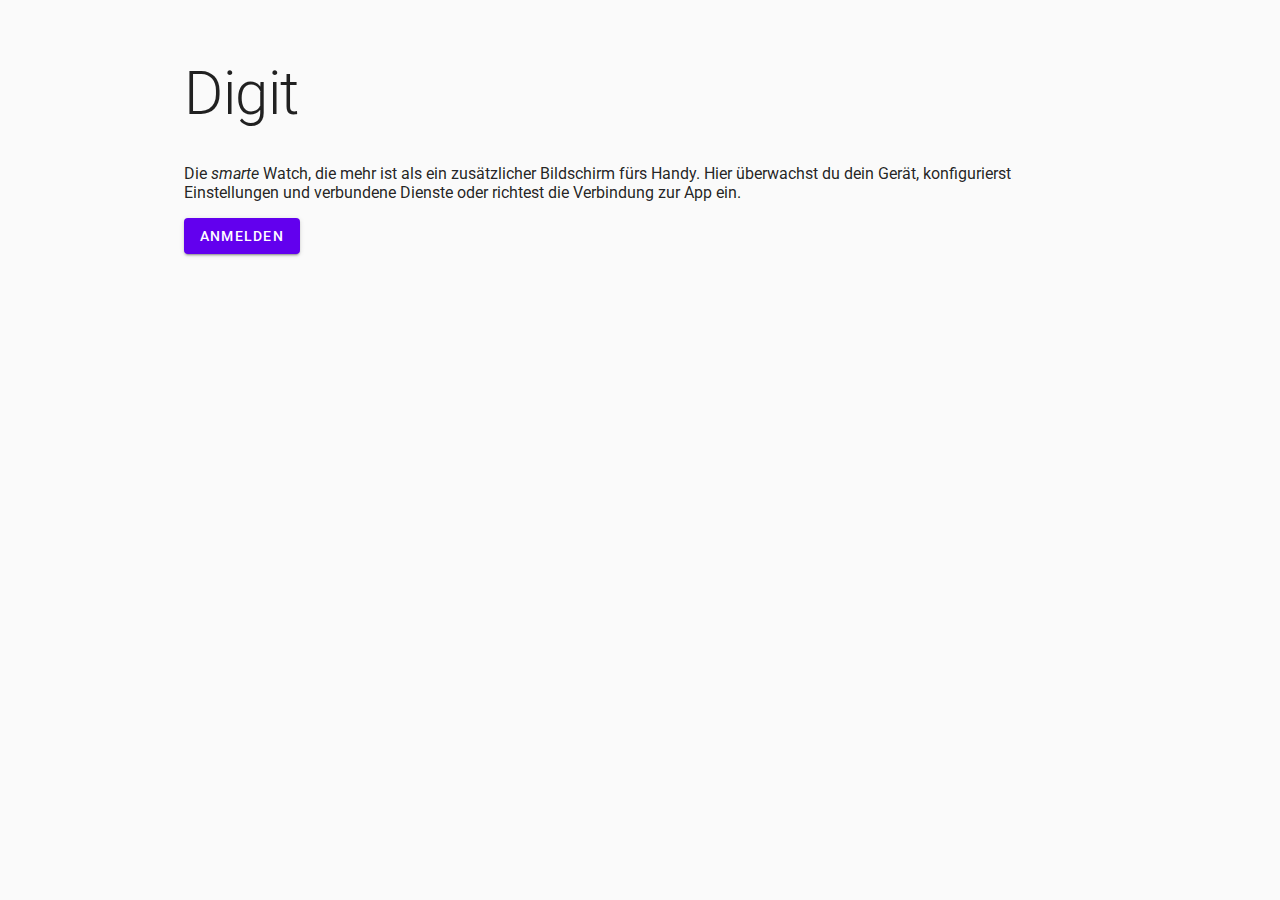
<file: index.html>
<!doctype html>
<html lang="en">

<head>
  <meta charset="utf-8">
  <title>Digit</title>
  <base href="/">
  <meta name="viewport" content="width=device-width, initial-scale=1">
  <link rel="apple-touch-icon" sizes="180x180" href="/assets/icons/apple-touch-icon.png?v=QEJoW8K9R3">
  <link rel="icon" type="image/png" sizes="32x32" href="/assets/icons/favicon-32x32.png?v=QEJoW8K9R3">
  <link rel="icon" type="image/png" sizes="16x16" href="/assets/icons/favicon-16x16.png?v=QEJoW8K9R3">
  <link rel="mask-icon" href="/assets/icons/safari-pinned-tab.svg?v=QEJoW8K9R3" color="#6200ee">
  <link rel="shortcut icon" href="/assets/icons/favicon.ico?v=QEJoW8K9R3">
  <meta name="msapplication-TileColor" content="#603cba">
  <meta name="msapplication-config" content="/assets/icons/browserconfig.xml?v=QEJoW8K9R3">
  <link rel="manifest" href="manifest.json">
  <link href="https://fonts.googleapis.com/icon?family=Material+Icons" rel="stylesheet">
  <link href="https://fonts.googleapis.com/css?family=Roboto:300,400,500" rel="stylesheet">
  <meta name="theme-color" content="#6200ee">
  <meta http-equiv="origin-trial" content="ArqnoFkMkR/3Pwy8QScT4kfzJLncCcw/IFJrvCGqgP3uegswZGNDR4H+MrqiKXXroC2XtwPSzKPRBL4dr16RAAkAAABUeyJvcmlnaW4iOiJodHRwczovL2RpZ2l0Lmtlc2FsLmF0OjQ0MyIsImZlYXR1cmUiOiJJbnN0YWxsZWRBcHAiLCJleHBpcnkiOjE1NjE3MjQ5MTl9">
<link rel="stylesheet" href="styles.885c0b6c22be841c14f1.css"></head>

<body class="mdc-typography">
  <app-root></app-root>
  <noscript>Please enable JavaScript to continue using this application.</noscript>
<script src="runtime-es2015.edb2fcf2778e7bf1d426.js" type="module"></script><script src="runtime-es5.edb2fcf2778e7bf1d426.js" nomodule defer></script><script src="polyfills-es5.f72380311fa20bae334a.js" nomodule defer></script><script src="polyfills-es2015.ca4185e4871619eb4035.js" type="module"></script><script src="main-es2015.70bec3a4a83e46da4e3d.js" type="module"></script><script src="main-es5.70bec3a4a83e46da4e3d.js" nomodule defer></script></body>

</html>
</file>
<file: styles.885c0b6c22be841c14f1.css>
.mat-badge-content{font-weight:600;font-size:12px;font-family:Roboto,"Helvetica Neue",sans-serif}.mat-badge-small .mat-badge-content{font-size:9px}.mat-badge-large .mat-badge-content{font-size:24px}.mat-h1,.mat-headline,.mat-typography h1{font:400 24px/32px Roboto,"Helvetica Neue",sans-serif;margin:0 0 16px}.mat-h2,.mat-title,.mat-typography h2{font:500 20px/32px Roboto,"Helvetica Neue",sans-serif;margin:0 0 16px}.mat-h3,.mat-subheading-2,.mat-typography h3{font:400 16px/28px Roboto,"Helvetica Neue",sans-serif;margin:0 0 16px}.mat-h4,.mat-subheading-1,.mat-typography h4{font:400 15px/24px Roboto,"Helvetica Neue",sans-serif;margin:0 0 16px}.mat-h5,.mat-typography h5{font:400 calc(14px * .83)/20px Roboto,"Helvetica Neue",sans-serif;margin:0 0 12px}.mat-h6,.mat-typography h6{font:400 calc(14px * .67)/20px Roboto,"Helvetica Neue",sans-serif;margin:0 0 12px}.mat-body-2,.mat-body-strong{font:500 14px/24px Roboto,"Helvetica Neue",sans-serif}.mat-body,.mat-body-1,.mat-typography{font:400 14px/20px Roboto,"Helvetica Neue",sans-serif}.mat-body p,.mat-body-1 p,.mat-typography p{margin:0 0 12px}.mat-caption,.mat-small{font:400 12px/20px Roboto,"Helvetica Neue",sans-serif}.mat-display-4,.mat-typography .mat-display-4{font:300 112px/112px Roboto,"Helvetica Neue",sans-serif;letter-spacing:-.05em;margin:0 0 56px}.mat-display-3,.mat-typography .mat-display-3{font:400 56px/56px Roboto,"Helvetica Neue",sans-serif;letter-spacing:-.02em;margin:0 0 64px}.mat-display-2,.mat-typography .mat-display-2{font:400 45px/48px Roboto,"Helvetica Neue",sans-serif;letter-spacing:-.005em;margin:0 0 64px}.mat-display-1,.mat-typography .mat-display-1{font:400 34px/40px Roboto,"Helvetica Neue",sans-serif;margin:0 0 64px}.mat-bottom-sheet-container{font:400 14px/20px Roboto,"Helvetica Neue",sans-serif}.mat-button,.mat-fab,.mat-flat-button,.mat-icon-button,.mat-mini-fab,.mat-raised-button,.mat-stroked-button{font-family:Roboto,"Helvetica Neue",sans-serif;font-size:14px;font-weight:500}.mat-button-toggle,.mat-card{font-family:Roboto,"Helvetica Neue",sans-serif}.mat-card-title{font-size:24px;font-weight:500}.mat-card-header .mat-card-title{font-size:20px}.mat-card-content,.mat-card-subtitle{font-size:14px}.mat-checkbox{font-family:Roboto,"Helvetica Neue",sans-serif}.mat-checkbox-layout .mat-checkbox-label{line-height:24px}.mat-chip{font-size:14px;font-weight:500}.mat-chip .mat-chip-remove.mat-icon,.mat-chip .mat-chip-trailing-icon.mat-icon{font-size:18px}.mat-table{font-family:Roboto,"Helvetica Neue",sans-serif}.mat-header-cell{font-size:12px;font-weight:500}.mat-cell,.mat-footer-cell{font-size:14px}.mat-calendar{font-family:Roboto,"Helvetica Neue",sans-serif}.mat-calendar-body{font-size:13px}.mat-calendar-body-label,.mat-calendar-period-button{font-size:14px;font-weight:500}.mat-calendar-table-header th{font-size:11px;font-weight:400}.mat-dialog-title{font:500 20px/32px Roboto,"Helvetica Neue",sans-serif}.mat-expansion-panel-header{font-family:Roboto,"Helvetica Neue",sans-serif;font-size:15px;font-weight:400}.mat-expansion-panel-content{font:400 14px/20px Roboto,"Helvetica Neue",sans-serif}.mat-form-field{font-size:inherit;font-weight:400;line-height:1.125;font-family:Roboto,"Helvetica Neue",sans-serif}.mat-form-field-wrapper{padding-bottom:1.34375em}.mat-form-field-prefix .mat-icon,.mat-form-field-suffix .mat-icon{font-size:150%;line-height:1.125}.mat-form-field-prefix .mat-icon-button,.mat-form-field-suffix .mat-icon-button{height:1.5em;width:1.5em}.mat-form-field-prefix .mat-icon-button .mat-icon,.mat-form-field-suffix .mat-icon-button .mat-icon{height:1.125em;line-height:1.125}.mat-form-field-infix{padding:.5em 0;border-top:.84375em solid transparent}.mat-form-field-can-float .mat-input-server:focus+.mat-form-field-label-wrapper .mat-form-field-label,.mat-form-field-can-float.mat-form-field-should-float .mat-form-field-label{transform:translateY(-1.34375em) scale(.75);width:133.33333%}.mat-form-field-can-float .mat-input-server[label]:not(:label-shown)+.mat-form-field-label-wrapper .mat-form-field-label{transform:translateY(-1.34374em) scale(.75);width:133.33334%}.mat-form-field-label-wrapper{top:-.84375em;padding-top:.84375em}.mat-form-field-label{top:1.34375em}.mat-form-field-underline{bottom:1.34375em}.mat-form-field-subscript-wrapper{font-size:75%;margin-top:.66667em;top:calc(100% - 1.79167em)}.mat-form-field-appearance-legacy .mat-form-field-wrapper{padding-bottom:1.25em}.mat-form-field-appearance-legacy .mat-form-field-infix{padding:.4375em 0}.mat-form-field-appearance-legacy.mat-form-field-can-float .mat-input-server:focus+.mat-form-field-label-wrapper .mat-form-field-label,.mat-form-field-appearance-legacy.mat-form-field-can-float.mat-form-field-should-float .mat-form-field-label{transform:translateY(-1.28125em) scale(.75) perspective(100px) translateZ(.001px);-ms-transform:translateY(-1.28125em) scale(.75);width:133.33333%}.mat-form-field-appearance-legacy.mat-form-field-can-float .mat-form-field-autofill-control:-webkit-autofill+.mat-form-field-label-wrapper .mat-form-field-label{transform:translateY(-1.28125em) scale(.75) perspective(100px) translateZ(.00101px);-ms-transform:translateY(-1.28124em) scale(.75);width:133.33334%}.mat-form-field-appearance-legacy.mat-form-field-can-float .mat-input-server[label]:not(:label-shown)+.mat-form-field-label-wrapper .mat-form-field-label{transform:translateY(-1.28125em) scale(.75) perspective(100px) translateZ(.00102px);-ms-transform:translateY(-1.28123em) scale(.75);width:133.33335%}.mat-form-field-appearance-legacy .mat-form-field-label{top:1.28125em}.mat-form-field-appearance-legacy .mat-form-field-subscript-wrapper{margin-top:.54167em;top:calc(100% - 1.66667em)}@media print{.mat-form-field-appearance-legacy.mat-form-field-can-float .mat-input-server:focus+.mat-form-field-label-wrapper .mat-form-field-label,.mat-form-field-appearance-legacy.mat-form-field-can-float.mat-form-field-should-float .mat-form-field-label{transform:translateY(-1.28122em) scale(.75)}.mat-form-field-appearance-legacy.mat-form-field-can-float .mat-form-field-autofill-control:-webkit-autofill+.mat-form-field-label-wrapper .mat-form-field-label{transform:translateY(-1.28121em) scale(.75)}.mat-form-field-appearance-legacy.mat-form-field-can-float .mat-input-server[label]:not(:label-shown)+.mat-form-field-label-wrapper .mat-form-field-label{transform:translateY(-1.2812em) scale(.75)}}.mat-form-field-appearance-fill .mat-form-field-infix{padding:.25em 0 .75em}.mat-form-field-appearance-fill .mat-form-field-label{top:1.09375em;margin-top:-.5em}.mat-form-field-appearance-fill.mat-form-field-can-float .mat-input-server:focus+.mat-form-field-label-wrapper .mat-form-field-label,.mat-form-field-appearance-fill.mat-form-field-can-float.mat-form-field-should-float .mat-form-field-label{transform:translateY(-.59375em) scale(.75);width:133.33333%}.mat-form-field-appearance-fill.mat-form-field-can-float .mat-input-server[label]:not(:label-shown)+.mat-form-field-label-wrapper .mat-form-field-label{transform:translateY(-.59374em) scale(.75);width:133.33334%}.mat-form-field-appearance-outline .mat-form-field-infix{padding:1em 0}.mat-form-field-appearance-outline .mat-form-field-label{top:1.84375em;margin-top:-.25em}.mat-form-field-appearance-outline.mat-form-field-can-float .mat-input-server:focus+.mat-form-field-label-wrapper .mat-form-field-label,.mat-form-field-appearance-outline.mat-form-field-can-float.mat-form-field-should-float .mat-form-field-label{transform:translateY(-1.59375em) scale(.75);width:133.33333%}.mat-form-field-appearance-outline.mat-form-field-can-float .mat-input-server[label]:not(:label-shown)+.mat-form-field-label-wrapper .mat-form-field-label{transform:translateY(-1.59374em) scale(.75);width:133.33334%}.mat-grid-tile-footer,.mat-grid-tile-header{font-size:14px}.mat-grid-tile-footer .mat-line,.mat-grid-tile-header .mat-line{white-space:nowrap;overflow:hidden;text-overflow:ellipsis;display:block;box-sizing:border-box}.mat-grid-tile-footer .mat-line:nth-child(n+2),.mat-grid-tile-header .mat-line:nth-child(n+2){font-size:12px}input.mat-input-element{margin-top:-.0625em}.mat-menu-item{font-family:Roboto,"Helvetica Neue",sans-serif;font-size:14px;font-weight:400}.mat-paginator,.mat-paginator-page-size .mat-select-trigger{font-family:Roboto,"Helvetica Neue",sans-serif;font-size:12px}.mat-radio-button,.mat-select{font-family:Roboto,"Helvetica Neue",sans-serif}.mat-select-trigger{height:1.125em}.mat-slide-toggle-content{font-family:Roboto,"Helvetica Neue",sans-serif}.mat-slider-thumb-label-text{font-family:Roboto,"Helvetica Neue",sans-serif;font-size:12px;font-weight:500}.mat-stepper-horizontal,.mat-stepper-vertical{font-family:Roboto,"Helvetica Neue",sans-serif}.mat-step-label{font-size:14px;font-weight:400}.mat-step-sub-label-error{font-weight:400}.mat-step-label-error{font-size:14px}.mat-step-label-selected{font-size:14px;font-weight:500}.mat-tab-group{font-family:Roboto,"Helvetica Neue",sans-serif}.mat-tab-label,.mat-tab-link{font-family:Roboto,"Helvetica Neue",sans-serif;font-size:14px;font-weight:500}.mat-toolbar,.mat-toolbar h1,.mat-toolbar h2,.mat-toolbar h3,.mat-toolbar h4,.mat-toolbar h5,.mat-toolbar h6{font:500 20px/32px Roboto,"Helvetica Neue",sans-serif;margin:0}.mat-tooltip{font-family:Roboto,"Helvetica Neue",sans-serif;font-size:10px;padding-top:6px;padding-bottom:6px}.mat-tooltip-handset{font-size:14px;padding-top:8px;padding-bottom:8px}.mat-list-item,.mat-list-option{font-family:Roboto,"Helvetica Neue",sans-serif}.mat-list-base .mat-list-item{font-size:16px}.mat-list-base .mat-list-item .mat-line{white-space:nowrap;overflow:hidden;text-overflow:ellipsis;display:block;box-sizing:border-box}.mat-list-base .mat-list-item .mat-line:nth-child(n+2){font-size:14px}.mat-list-base .mat-list-option{font-size:16px}.mat-list-base .mat-list-option .mat-line{white-space:nowrap;overflow:hidden;text-overflow:ellipsis;display:block;box-sizing:border-box}.mat-list-base .mat-list-option .mat-line:nth-child(n+2){font-size:14px}.mat-list-base[dense] .mat-list-item{font-size:12px}.mat-list-base[dense] .mat-list-item .mat-line{white-space:nowrap;overflow:hidden;text-overflow:ellipsis;display:block;box-sizing:border-box}.mat-list-base[dense] .mat-list-item .mat-line:nth-child(n+2),.mat-list-base[dense] .mat-list-option{font-size:12px}.mat-list-base[dense] .mat-list-option .mat-line{white-space:nowrap;overflow:hidden;text-overflow:ellipsis;display:block;box-sizing:border-box}.mat-list-base[dense] .mat-list-option .mat-line:nth-child(n+2){font-size:12px}.mat-list-base[dense] .mat-subheader{font-family:Roboto,"Helvetica Neue",sans-serif;font-size:12px;font-weight:500}.mat-option{font-family:Roboto,"Helvetica Neue",sans-serif;font-size:16px;color:rgba(0,0,0,.87)}.mat-optgroup-label{font:500 14px/24px Roboto,"Helvetica Neue",sans-serif;color:rgba(0,0,0,.54)}.mat-simple-snackbar{font-family:Roboto,"Helvetica Neue",sans-serif;font-size:14px}.mat-simple-snackbar-action{line-height:1;font-family:inherit;font-size:inherit;font-weight:500}.mat-ripple{overflow:hidden;position:relative}.mat-ripple.mat-ripple-unbounded{overflow:visible}.mat-ripple-element{position:absolute;border-radius:50%;pointer-events:none;transition:opacity,transform 0s cubic-bezier(0,0,.2,1);transform:scale(0)}@media (-ms-high-contrast:active){.mat-ripple-element{display:none}}.cdk-visually-hidden{border:0;clip:rect(0 0 0 0);height:1px;margin:-1px;overflow:hidden;padding:0;position:absolute;width:1px;outline:0;-webkit-appearance:none;-moz-appearance:none}.cdk-global-overlay-wrapper,.cdk-overlay-container{pointer-events:none;top:0;left:0;height:100%;width:100%}.cdk-overlay-container{position:fixed;z-index:1000}.cdk-overlay-container:empty{display:none}.cdk-global-overlay-wrapper{display:flex;position:absolute;z-index:1000}.cdk-overlay-pane{position:absolute;pointer-events:auto;box-sizing:border-box;z-index:1000;display:flex;max-width:100%;max-height:100%}.cdk-overlay-backdrop{position:absolute;top:0;bottom:0;left:0;right:0;z-index:1000;pointer-events:auto;-webkit-tap-highlight-color:transparent;transition:opacity .4s cubic-bezier(.25,.8,.25,1);opacity:0}.cdk-overlay-backdrop.cdk-overlay-backdrop-showing{opacity:1}@media screen and (-ms-high-contrast:active){.cdk-overlay-backdrop.cdk-overlay-backdrop-showing{opacity:.6}}.cdk-overlay-dark-backdrop{background:rgba(0,0,0,.32)}.cdk-overlay-transparent-backdrop,.cdk-overlay-transparent-backdrop.cdk-overlay-backdrop-showing{opacity:0}.cdk-overlay-connected-position-bounding-box{position:absolute;z-index:1000;display:flex;flex-direction:column;min-width:1px;min-height:1px}.cdk-global-scrollblock{position:fixed;width:100%;overflow-y:scroll}@-webkit-keyframes cdk-text-field-autofill-start{/*!*/}@keyframes cdk-text-field-autofill-start{/*!*/}@-webkit-keyframes cdk-text-field-autofill-end{/*!*/}@keyframes cdk-text-field-autofill-end{/*!*/}.cdk-text-field-autofill-monitored:-webkit-autofill{-webkit-animation-name:cdk-text-field-autofill-start;animation-name:cdk-text-field-autofill-start}.cdk-text-field-autofill-monitored:not(:-webkit-autofill){-webkit-animation-name:cdk-text-field-autofill-end;animation-name:cdk-text-field-autofill-end}textarea.cdk-textarea-autosize{resize:none}textarea.cdk-textarea-autosize-measuring{height:auto!important;overflow:hidden!important;padding:2px 0!important;box-sizing:content-box!important}.mat-ripple-element{background-color:rgba(0,0,0,.1)}.mat-option.mat-selected:not(.mat-option-multiple):not(.mat-option-disabled),.mat-option:focus:not(.mat-option-disabled),.mat-option:hover:not(.mat-option-disabled){background:rgba(0,0,0,.04)}.mat-option.mat-active{background:rgba(0,0,0,.04);color:rgba(0,0,0,.87)}.mat-option.mat-option-disabled{color:rgba(0,0,0,.38)}.mat-primary .mat-option.mat-selected:not(.mat-option-disabled){color:#3f51b5}.mat-accent .mat-option.mat-selected:not(.mat-option-disabled){color:#ff4081}.mat-warn .mat-option.mat-selected:not(.mat-option-disabled){color:#f44336}.mat-optgroup-disabled .mat-optgroup-label{color:rgba(0,0,0,.38)}.mat-pseudo-checkbox{color:rgba(0,0,0,.54)}.mat-pseudo-checkbox::after{color:#fafafa}.mat-pseudo-checkbox-disabled{color:#b0b0b0}.mat-primary .mat-pseudo-checkbox-checked,.mat-primary .mat-pseudo-checkbox-indeterminate{background:#3f51b5}.mat-accent .mat-pseudo-checkbox-checked,.mat-accent .mat-pseudo-checkbox-indeterminate,.mat-pseudo-checkbox-checked,.mat-pseudo-checkbox-indeterminate{background:#ff4081}.mat-warn .mat-pseudo-checkbox-checked,.mat-warn .mat-pseudo-checkbox-indeterminate{background:#f44336}.mat-pseudo-checkbox-checked.mat-pseudo-checkbox-disabled,.mat-pseudo-checkbox-indeterminate.mat-pseudo-checkbox-disabled{background:#b0b0b0}.mat-elevation-z0{box-shadow:0 0 0 0 rgba(0,0,0,.2),0 0 0 0 rgba(0,0,0,.14),0 0 0 0 rgba(0,0,0,.12)}.mat-elevation-z1{box-shadow:0 2px 1px -1px rgba(0,0,0,.2),0 1px 1px 0 rgba(0,0,0,.14),0 1px 3px 0 rgba(0,0,0,.12)}.mat-elevation-z2{box-shadow:0 3px 1px -2px rgba(0,0,0,.2),0 2px 2px 0 rgba(0,0,0,.14),0 1px 5px 0 rgba(0,0,0,.12)}.mat-elevation-z3{box-shadow:0 3px 3px -2px rgba(0,0,0,.2),0 3px 4px 0 rgba(0,0,0,.14),0 1px 8px 0 rgba(0,0,0,.12)}.mat-elevation-z4{box-shadow:0 2px 4px -1px rgba(0,0,0,.2),0 4px 5px 0 rgba(0,0,0,.14),0 1px 10px 0 rgba(0,0,0,.12)}.mat-elevation-z5{box-shadow:0 3px 5px -1px rgba(0,0,0,.2),0 5px 8px 0 rgba(0,0,0,.14),0 1px 14px 0 rgba(0,0,0,.12)}.mat-elevation-z6{box-shadow:0 3px 5px -1px rgba(0,0,0,.2),0 6px 10px 0 rgba(0,0,0,.14),0 1px 18px 0 rgba(0,0,0,.12)}.mat-elevation-z7{box-shadow:0 4px 5px -2px rgba(0,0,0,.2),0 7px 10px 1px rgba(0,0,0,.14),0 2px 16px 1px rgba(0,0,0,.12)}.mat-elevation-z8{box-shadow:0 5px 5px -3px rgba(0,0,0,.2),0 8px 10px 1px rgba(0,0,0,.14),0 3px 14px 2px rgba(0,0,0,.12)}.mat-elevation-z9{box-shadow:0 5px 6px -3px rgba(0,0,0,.2),0 9px 12px 1px rgba(0,0,0,.14),0 3px 16px 2px rgba(0,0,0,.12)}.mat-elevation-z10{box-shadow:0 6px 6px -3px rgba(0,0,0,.2),0 10px 14px 1px rgba(0,0,0,.14),0 4px 18px 3px rgba(0,0,0,.12)}.mat-elevation-z11{box-shadow:0 6px 7px -4px rgba(0,0,0,.2),0 11px 15px 1px rgba(0,0,0,.14),0 4px 20px 3px rgba(0,0,0,.12)}.mat-elevation-z12{box-shadow:0 7px 8px -4px rgba(0,0,0,.2),0 12px 17px 2px rgba(0,0,0,.14),0 5px 22px 4px rgba(0,0,0,.12)}.mat-elevation-z13{box-shadow:0 7px 8px -4px rgba(0,0,0,.2),0 13px 19px 2px rgba(0,0,0,.14),0 5px 24px 4px rgba(0,0,0,.12)}.mat-elevation-z14{box-shadow:0 7px 9px -4px rgba(0,0,0,.2),0 14px 21px 2px rgba(0,0,0,.14),0 5px 26px 4px rgba(0,0,0,.12)}.mat-elevation-z15{box-shadow:0 8px 9px -5px rgba(0,0,0,.2),0 15px 22px 2px rgba(0,0,0,.14),0 6px 28px 5px rgba(0,0,0,.12)}.mat-elevation-z16{box-shadow:0 8px 10px -5px rgba(0,0,0,.2),0 16px 24px 2px rgba(0,0,0,.14),0 6px 30px 5px rgba(0,0,0,.12)}.mat-elevation-z17{box-shadow:0 8px 11px -5px rgba(0,0,0,.2),0 17px 26px 2px rgba(0,0,0,.14),0 6px 32px 5px rgba(0,0,0,.12)}.mat-elevation-z18{box-shadow:0 9px 11px -5px rgba(0,0,0,.2),0 18px 28px 2px rgba(0,0,0,.14),0 7px 34px 6px rgba(0,0,0,.12)}.mat-elevation-z19{box-shadow:0 9px 12px -6px rgba(0,0,0,.2),0 19px 29px 2px rgba(0,0,0,.14),0 7px 36px 6px rgba(0,0,0,.12)}.mat-elevation-z20{box-shadow:0 10px 13px -6px rgba(0,0,0,.2),0 20px 31px 3px rgba(0,0,0,.14),0 8px 38px 7px rgba(0,0,0,.12)}.mat-elevation-z21{box-shadow:0 10px 13px -6px rgba(0,0,0,.2),0 21px 33px 3px rgba(0,0,0,.14),0 8px 40px 7px rgba(0,0,0,.12)}.mat-elevation-z22{box-shadow:0 10px 14px -6px rgba(0,0,0,.2),0 22px 35px 3px rgba(0,0,0,.14),0 8px 42px 7px rgba(0,0,0,.12)}.mat-elevation-z23{box-shadow:0 11px 14px -7px rgba(0,0,0,.2),0 23px 36px 3px rgba(0,0,0,.14),0 9px 44px 8px rgba(0,0,0,.12)}.mat-elevation-z24{box-shadow:0 11px 15px -7px rgba(0,0,0,.2),0 24px 38px 3px rgba(0,0,0,.14),0 9px 46px 8px rgba(0,0,0,.12)}.mat-app-background{background-color:#fafafa;color:rgba(0,0,0,.87)}.mat-theme-loaded-marker{display:none}.mat-autocomplete-panel{background:#fff;color:rgba(0,0,0,.87)}.mat-autocomplete-panel:not([class*=mat-elevation-z]){box-shadow:0 2px 4px -1px rgba(0,0,0,.2),0 4px 5px 0 rgba(0,0,0,.14),0 1px 10px 0 rgba(0,0,0,.12)}.mat-autocomplete-panel .mat-option.mat-selected:not(.mat-active):not(:hover){background:#fff}.mat-autocomplete-panel .mat-option.mat-selected:not(.mat-active):not(:hover):not(.mat-option-disabled){color:rgba(0,0,0,.87)}@media (-ms-high-contrast:active){.mat-badge-content{outline:solid 1px;border-radius:0}.mat-checkbox-disabled{opacity:.5}}.mat-badge-accent .mat-badge-content{background:#ff4081;color:#fff}.mat-badge-warn .mat-badge-content{color:#fff;background:#f44336}.mat-badge{position:relative}.mat-badge-hidden .mat-badge-content{display:none}.mat-badge-disabled .mat-badge-content{background:#b9b9b9;color:rgba(0,0,0,.38)}.mat-badge-content{color:#fff;background:#3f51b5;position:absolute;text-align:center;display:inline-block;border-radius:50%;transition:transform .2s ease-in-out;transform:scale(.6);overflow:hidden;white-space:nowrap;text-overflow:ellipsis;pointer-events:none}.mat-badge-content._mat-animation-noopable,.ng-animate-disabled .mat-badge-content{transition:none}.mat-badge-content.mat-badge-active{transform:none}.mat-badge-small .mat-badge-content{width:16px;height:16px;line-height:16px}.mat-badge-small.mat-badge-above .mat-badge-content{top:-8px}.mat-badge-small.mat-badge-below .mat-badge-content{bottom:-8px}.mat-badge-small.mat-badge-before .mat-badge-content{left:-16px}[dir=rtl] .mat-badge-small.mat-badge-before .mat-badge-content{left:auto;right:-16px}.mat-badge-small.mat-badge-after .mat-badge-content{right:-16px}[dir=rtl] .mat-badge-small.mat-badge-after .mat-badge-content{right:auto;left:-16px}.mat-badge-small.mat-badge-overlap.mat-badge-before .mat-badge-content{left:-8px}[dir=rtl] .mat-badge-small.mat-badge-overlap.mat-badge-before .mat-badge-content{left:auto;right:-8px}.mat-badge-small.mat-badge-overlap.mat-badge-after .mat-badge-content{right:-8px}[dir=rtl] .mat-badge-small.mat-badge-overlap.mat-badge-after .mat-badge-content{right:auto;left:-8px}.mat-badge-medium .mat-badge-content{width:22px;height:22px;line-height:22px}.mat-badge-medium.mat-badge-above .mat-badge-content{top:-11px}.mat-badge-medium.mat-badge-below .mat-badge-content{bottom:-11px}.mat-badge-medium.mat-badge-before .mat-badge-content{left:-22px}[dir=rtl] .mat-badge-medium.mat-badge-before .mat-badge-content{left:auto;right:-22px}.mat-badge-medium.mat-badge-after .mat-badge-content{right:-22px}[dir=rtl] .mat-badge-medium.mat-badge-after .mat-badge-content{right:auto;left:-22px}.mat-badge-medium.mat-badge-overlap.mat-badge-before .mat-badge-content{left:-11px}[dir=rtl] .mat-badge-medium.mat-badge-overlap.mat-badge-before .mat-badge-content{left:auto;right:-11px}.mat-badge-medium.mat-badge-overlap.mat-badge-after .mat-badge-content{right:-11px}[dir=rtl] .mat-badge-medium.mat-badge-overlap.mat-badge-after .mat-badge-content{right:auto;left:-11px}.mat-badge-large .mat-badge-content{width:28px;height:28px;line-height:28px}.mat-badge-large.mat-badge-above .mat-badge-content{top:-14px}.mat-badge-large.mat-badge-below .mat-badge-content{bottom:-14px}.mat-badge-large.mat-badge-before .mat-badge-content{left:-28px}[dir=rtl] .mat-badge-large.mat-badge-before .mat-badge-content{left:auto;right:-28px}.mat-badge-large.mat-badge-after .mat-badge-content{right:-28px}[dir=rtl] .mat-badge-large.mat-badge-after .mat-badge-content{right:auto;left:-28px}.mat-badge-large.mat-badge-overlap.mat-badge-before .mat-badge-content{left:-14px}[dir=rtl] .mat-badge-large.mat-badge-overlap.mat-badge-before .mat-badge-content{left:auto;right:-14px}.mat-badge-large.mat-badge-overlap.mat-badge-after .mat-badge-content{right:-14px}[dir=rtl] .mat-badge-large.mat-badge-overlap.mat-badge-after .mat-badge-content{right:auto;left:-14px}.mat-bottom-sheet-container{box-shadow:0 8px 10px -5px rgba(0,0,0,.2),0 16px 24px 2px rgba(0,0,0,.14),0 6px 30px 5px rgba(0,0,0,.12);background:#fff;color:rgba(0,0,0,.87)}.mat-button,.mat-icon-button,.mat-stroked-button{color:inherit;background:0 0}.mat-button.mat-primary,.mat-icon-button.mat-primary,.mat-stroked-button.mat-primary{color:#3f51b5}.mat-button.mat-accent,.mat-icon-button.mat-accent,.mat-stroked-button.mat-accent{color:#ff4081}.mat-button.mat-warn,.mat-icon-button.mat-warn,.mat-stroked-button.mat-warn{color:#f44336}.mat-button.mat-accent[disabled],.mat-button.mat-primary[disabled],.mat-button.mat-warn[disabled],.mat-button[disabled][disabled],.mat-icon-button.mat-accent[disabled],.mat-icon-button.mat-primary[disabled],.mat-icon-button.mat-warn[disabled],.mat-icon-button[disabled][disabled],.mat-stroked-button.mat-accent[disabled],.mat-stroked-button.mat-primary[disabled],.mat-stroked-button.mat-warn[disabled],.mat-stroked-button[disabled][disabled]{color:rgba(0,0,0,.26)}.mat-button.mat-primary .mat-button-focus-overlay,.mat-icon-button.mat-primary .mat-button-focus-overlay,.mat-stroked-button.mat-primary .mat-button-focus-overlay{background-color:#3f51b5}.mat-button.mat-accent .mat-button-focus-overlay,.mat-icon-button.mat-accent .mat-button-focus-overlay,.mat-stroked-button.mat-accent .mat-button-focus-overlay{background-color:#ff4081}.mat-button.mat-warn .mat-button-focus-overlay,.mat-icon-button.mat-warn .mat-button-focus-overlay,.mat-stroked-button.mat-warn .mat-button-focus-overlay{background-color:#f44336}.mat-button[disabled] .mat-button-focus-overlay,.mat-icon-button[disabled] .mat-button-focus-overlay,.mat-stroked-button[disabled] .mat-button-focus-overlay{background-color:transparent}.mat-button .mat-ripple-element,.mat-icon-button .mat-ripple-element,.mat-stroked-button .mat-ripple-element{opacity:.1;background-color:currentColor}.mat-button-focus-overlay{background:#000}.mat-stroked-button:not([disabled]){border-color:rgba(0,0,0,.12)}.mat-fab,.mat-flat-button,.mat-mini-fab,.mat-raised-button{color:rgba(0,0,0,.87);background-color:#fff}.mat-fab.mat-accent,.mat-fab.mat-primary,.mat-fab.mat-warn,.mat-flat-button.mat-accent,.mat-flat-button.mat-primary,.mat-flat-button.mat-warn,.mat-mini-fab.mat-accent,.mat-mini-fab.mat-primary,.mat-mini-fab.mat-warn,.mat-raised-button.mat-accent,.mat-raised-button.mat-primary,.mat-raised-button.mat-warn{color:#fff}.mat-fab.mat-accent[disabled],.mat-fab.mat-primary[disabled],.mat-fab.mat-warn[disabled],.mat-fab[disabled][disabled],.mat-flat-button.mat-accent[disabled],.mat-flat-button.mat-primary[disabled],.mat-flat-button.mat-warn[disabled],.mat-flat-button[disabled][disabled],.mat-mini-fab.mat-accent[disabled],.mat-mini-fab.mat-primary[disabled],.mat-mini-fab.mat-warn[disabled],.mat-mini-fab[disabled][disabled],.mat-raised-button.mat-accent[disabled],.mat-raised-button.mat-primary[disabled],.mat-raised-button.mat-warn[disabled],.mat-raised-button[disabled][disabled]{color:rgba(0,0,0,.26);background-color:rgba(0,0,0,.12)}.mat-fab.mat-primary,.mat-flat-button.mat-primary,.mat-mini-fab.mat-primary,.mat-raised-button.mat-primary{background-color:#3f51b5}.mat-fab.mat-accent,.mat-flat-button.mat-accent,.mat-mini-fab.mat-accent,.mat-raised-button.mat-accent{background-color:#ff4081}.mat-fab.mat-warn,.mat-flat-button.mat-warn,.mat-mini-fab.mat-warn,.mat-raised-button.mat-warn{background-color:#f44336}.mat-fab.mat-accent .mat-ripple-element,.mat-fab.mat-primary .mat-ripple-element,.mat-fab.mat-warn .mat-ripple-element,.mat-flat-button.mat-accent .mat-ripple-element,.mat-flat-button.mat-primary .mat-ripple-element,.mat-flat-button.mat-warn .mat-ripple-element,.mat-mini-fab.mat-accent .mat-ripple-element,.mat-mini-fab.mat-primary .mat-ripple-element,.mat-mini-fab.mat-warn .mat-ripple-element,.mat-raised-button.mat-accent .mat-ripple-element,.mat-raised-button.mat-primary .mat-ripple-element,.mat-raised-button.mat-warn .mat-ripple-element{background-color:rgba(255,255,255,.1)}.mat-flat-button:not([class*=mat-elevation-z]),.mat-stroked-button:not([class*=mat-elevation-z]){box-shadow:0 0 0 0 rgba(0,0,0,.2),0 0 0 0 rgba(0,0,0,.14),0 0 0 0 rgba(0,0,0,.12)}.mat-raised-button:not([class*=mat-elevation-z]){box-shadow:0 3px 1px -2px rgba(0,0,0,.2),0 2px 2px 0 rgba(0,0,0,.14),0 1px 5px 0 rgba(0,0,0,.12)}.mat-raised-button:not([disabled]):active:not([class*=mat-elevation-z]){box-shadow:0 5px 5px -3px rgba(0,0,0,.2),0 8px 10px 1px rgba(0,0,0,.14),0 3px 14px 2px rgba(0,0,0,.12)}.mat-raised-button[disabled]:not([class*=mat-elevation-z]){box-shadow:0 0 0 0 rgba(0,0,0,.2),0 0 0 0 rgba(0,0,0,.14),0 0 0 0 rgba(0,0,0,.12)}.mat-fab:not([class*=mat-elevation-z]),.mat-mini-fab:not([class*=mat-elevation-z]){box-shadow:0 3px 5px -1px rgba(0,0,0,.2),0 6px 10px 0 rgba(0,0,0,.14),0 1px 18px 0 rgba(0,0,0,.12)}.mat-fab:not([disabled]):active:not([class*=mat-elevation-z]),.mat-mini-fab:not([disabled]):active:not([class*=mat-elevation-z]){box-shadow:0 7px 8px -4px rgba(0,0,0,.2),0 12px 17px 2px rgba(0,0,0,.14),0 5px 22px 4px rgba(0,0,0,.12)}.mat-fab[disabled]:not([class*=mat-elevation-z]),.mat-mini-fab[disabled]:not([class*=mat-elevation-z]){box-shadow:0 0 0 0 rgba(0,0,0,.2),0 0 0 0 rgba(0,0,0,.14),0 0 0 0 rgba(0,0,0,.12)}.mat-button-toggle-group,.mat-button-toggle-standalone{box-shadow:0 3px 1px -2px rgba(0,0,0,.2),0 2px 2px 0 rgba(0,0,0,.14),0 1px 5px 0 rgba(0,0,0,.12)}.mat-button-toggle-group-appearance-standard,.mat-button-toggle-standalone.mat-button-toggle-appearance-standard{box-shadow:none;border:1px solid rgba(0,0,0,.12)}.mat-button-toggle{color:rgba(0,0,0,.38)}.mat-button-toggle .mat-button-toggle-focus-overlay{background-color:rgba(0,0,0,.12)}.mat-button-toggle-appearance-standard{color:rgba(0,0,0,.87);background:#fff}.mat-button-toggle-appearance-standard .mat-button-toggle-focus-overlay{background-color:#000}.mat-button-toggle-group-appearance-standard .mat-button-toggle+.mat-button-toggle{border-left:1px solid rgba(0,0,0,.12)}[dir=rtl] .mat-button-toggle-group-appearance-standard .mat-button-toggle+.mat-button-toggle{border-left:none;border-right:1px solid rgba(0,0,0,.12)}.mat-button-toggle-group-appearance-standard.mat-button-toggle-vertical .mat-button-toggle+.mat-button-toggle{border-left:none;border-right:none;border-top:1px solid rgba(0,0,0,.12)}.mat-button-toggle-checked{background-color:#e0e0e0;color:rgba(0,0,0,.54)}.mat-button-toggle-checked.mat-button-toggle-appearance-standard{color:rgba(0,0,0,.87)}.mat-button-toggle-disabled{color:rgba(0,0,0,.26);background-color:#eee}.mat-button-toggle-disabled.mat-button-toggle-appearance-standard{background:#fff}.mat-button-toggle-disabled.mat-button-toggle-checked{background-color:#bdbdbd}.mat-card{background:#fff;color:rgba(0,0,0,.87)}.mat-card:not([class*=mat-elevation-z]){box-shadow:0 2px 1px -1px rgba(0,0,0,.2),0 1px 1px 0 rgba(0,0,0,.14),0 1px 3px 0 rgba(0,0,0,.12)}.mat-card.mat-card-flat:not([class*=mat-elevation-z]){box-shadow:0 0 0 0 rgba(0,0,0,.2),0 0 0 0 rgba(0,0,0,.14),0 0 0 0 rgba(0,0,0,.12)}.mat-card-subtitle{color:rgba(0,0,0,.54)}.mat-checkbox-frame{border-color:rgba(0,0,0,.54)}.mat-checkbox-checkmark{fill:#fafafa}.mat-checkbox-checkmark-path{stroke:#fafafa!important}@media (-ms-high-contrast:black-on-white){.mat-checkbox-checkmark-path{stroke:#000!important}}.mat-checkbox-mixedmark{background-color:#fafafa}.mat-checkbox-checked.mat-primary .mat-checkbox-background,.mat-checkbox-indeterminate.mat-primary .mat-checkbox-background{background-color:#3f51b5}.mat-checkbox-checked.mat-accent .mat-checkbox-background,.mat-checkbox-indeterminate.mat-accent .mat-checkbox-background{background-color:#ff4081}.mat-checkbox-checked.mat-warn .mat-checkbox-background,.mat-checkbox-indeterminate.mat-warn .mat-checkbox-background{background-color:#f44336}.mat-checkbox-disabled.mat-checkbox-checked .mat-checkbox-background,.mat-checkbox-disabled.mat-checkbox-indeterminate .mat-checkbox-background{background-color:#b0b0b0}.mat-checkbox-disabled:not(.mat-checkbox-checked) .mat-checkbox-frame{border-color:#b0b0b0}.mat-checkbox-disabled .mat-checkbox-label{color:rgba(0,0,0,.54)}@media (-ms-high-contrast:active){.mat-checkbox-background{background:0 0}}.mat-checkbox .mat-ripple-element{background-color:#000}.mat-checkbox-checked:not(.mat-checkbox-disabled).mat-primary .mat-ripple-element,.mat-checkbox:active:not(.mat-checkbox-disabled).mat-primary .mat-ripple-element{background:#3f51b5}.mat-checkbox-checked:not(.mat-checkbox-disabled).mat-accent .mat-ripple-element,.mat-checkbox:active:not(.mat-checkbox-disabled).mat-accent .mat-ripple-element{background:#ff4081}.mat-checkbox-checked:not(.mat-checkbox-disabled).mat-warn .mat-ripple-element,.mat-checkbox:active:not(.mat-checkbox-disabled).mat-warn .mat-ripple-element{background:#f44336}.mat-chip.mat-standard-chip{background-color:#e0e0e0;color:rgba(0,0,0,.87)}.mat-chip.mat-standard-chip .mat-chip-remove{color:rgba(0,0,0,.87);opacity:.4}.mat-chip.mat-standard-chip:not(.mat-chip-disabled):active{box-shadow:0 3px 3px -2px rgba(0,0,0,.2),0 3px 4px 0 rgba(0,0,0,.14),0 1px 8px 0 rgba(0,0,0,.12)}.mat-chip.mat-standard-chip:not(.mat-chip-disabled) .mat-chip-remove:hover{opacity:.54}.mat-chip.mat-standard-chip.mat-chip-disabled{opacity:.4}.mat-chip.mat-standard-chip::after{background:#000}.mat-chip.mat-standard-chip.mat-chip-selected.mat-primary{background-color:#3f51b5;color:#fff}.mat-chip.mat-standard-chip.mat-chip-selected.mat-primary .mat-chip-remove{color:#fff;opacity:.4}.mat-chip.mat-standard-chip.mat-chip-selected.mat-primary .mat-ripple-element{background:rgba(255,255,255,.1)}.mat-chip.mat-standard-chip.mat-chip-selected.mat-warn{background-color:#f44336;color:#fff}.mat-chip.mat-standard-chip.mat-chip-selected.mat-warn .mat-chip-remove{color:#fff;opacity:.4}.mat-chip.mat-standard-chip.mat-chip-selected.mat-warn .mat-ripple-element{background:rgba(255,255,255,.1)}.mat-chip.mat-standard-chip.mat-chip-selected.mat-accent{background-color:#ff4081;color:#fff}.mat-chip.mat-standard-chip.mat-chip-selected.mat-accent .mat-chip-remove{color:#fff;opacity:.4}.mat-chip.mat-standard-chip.mat-chip-selected.mat-accent .mat-ripple-element{background:rgba(255,255,255,.1)}.mat-table{background:#fff}.mat-table tbody,.mat-table tfoot,.mat-table thead,.mat-table-sticky,[mat-footer-row],[mat-header-row],[mat-row],mat-footer-row,mat-header-row,mat-row{background:inherit}mat-footer-row,mat-header-row,mat-row,td.mat-cell,td.mat-footer-cell,th.mat-header-cell{border-bottom-color:rgba(0,0,0,.12)}.mat-header-cell{color:rgba(0,0,0,.54)}.mat-cell,.mat-footer-cell{color:rgba(0,0,0,.87)}.mat-calendar-arrow{border-top-color:rgba(0,0,0,.54)}.mat-datepicker-content .mat-calendar-next-button,.mat-datepicker-content .mat-calendar-previous-button,.mat-datepicker-toggle{color:rgba(0,0,0,.54)}.mat-calendar-table-header{color:rgba(0,0,0,.38)}.mat-calendar-table-header-divider::after{background:rgba(0,0,0,.12)}.mat-calendar-body-label{color:rgba(0,0,0,.54)}.mat-calendar-body-cell-content{color:rgba(0,0,0,.87);border-color:transparent}.mat-calendar-body-disabled>.mat-calendar-body-cell-content:not(.mat-calendar-body-selected){color:rgba(0,0,0,.38)}.cdk-keyboard-focused .mat-calendar-body-active>.mat-calendar-body-cell-content:not(.mat-calendar-body-selected),.cdk-program-focused .mat-calendar-body-active>.mat-calendar-body-cell-content:not(.mat-calendar-body-selected),.mat-calendar-body-cell:not(.mat-calendar-body-disabled):hover>.mat-calendar-body-cell-content:not(.mat-calendar-body-selected){background-color:rgba(0,0,0,.04)}.mat-calendar-body-today:not(.mat-calendar-body-selected){border-color:rgba(0,0,0,.38)}.mat-calendar-body-disabled>.mat-calendar-body-today:not(.mat-calendar-body-selected){border-color:rgba(0,0,0,.18)}.mat-calendar-body-selected{background-color:#3f51b5;color:#fff}.mat-calendar-body-disabled>.mat-calendar-body-selected{background-color:rgba(63,81,181,.4)}.mat-calendar-body-today.mat-calendar-body-selected{box-shadow:inset 0 0 0 1px #fff}.mat-datepicker-content{box-shadow:0 2px 4px -1px rgba(0,0,0,.2),0 4px 5px 0 rgba(0,0,0,.14),0 1px 10px 0 rgba(0,0,0,.12);background-color:#fff;color:rgba(0,0,0,.87)}.mat-datepicker-content.mat-accent .mat-calendar-body-selected{background-color:#ff4081;color:#fff}.mat-datepicker-content.mat-accent .mat-calendar-body-disabled>.mat-calendar-body-selected{background-color:rgba(255,64,129,.4)}.mat-datepicker-content.mat-accent .mat-calendar-body-today.mat-calendar-body-selected{box-shadow:inset 0 0 0 1px #fff}.mat-datepicker-content.mat-warn .mat-calendar-body-selected{background-color:#f44336;color:#fff}.mat-datepicker-content.mat-warn .mat-calendar-body-disabled>.mat-calendar-body-selected{background-color:rgba(244,67,54,.4)}.mat-datepicker-content.mat-warn .mat-calendar-body-today.mat-calendar-body-selected{box-shadow:inset 0 0 0 1px #fff}.mat-datepicker-content-touch{box-shadow:0 0 0 0 rgba(0,0,0,.2),0 0 0 0 rgba(0,0,0,.14),0 0 0 0 rgba(0,0,0,.12)}.mat-datepicker-toggle-active{color:#3f51b5}.mat-datepicker-toggle-active.mat-accent{color:#ff4081}.mat-datepicker-toggle-active.mat-warn{color:#f44336}.mat-dialog-container{box-shadow:0 11px 15px -7px rgba(0,0,0,.2),0 24px 38px 3px rgba(0,0,0,.14),0 9px 46px 8px rgba(0,0,0,.12);background:#fff;color:rgba(0,0,0,.87)}.mat-divider{border-top-color:rgba(0,0,0,.12)}.mat-divider-vertical{border-right-color:rgba(0,0,0,.12)}.mat-expansion-panel{background:#fff;color:rgba(0,0,0,.87)}.mat-expansion-panel:not([class*=mat-elevation-z]){box-shadow:0 3px 1px -2px rgba(0,0,0,.2),0 2px 2px 0 rgba(0,0,0,.14),0 1px 5px 0 rgba(0,0,0,.12)}.mat-action-row{border-top-color:rgba(0,0,0,.12)}.mat-expansion-panel .mat-expansion-panel-header.cdk-keyboard-focused:not([aria-disabled=true]),.mat-expansion-panel .mat-expansion-panel-header.cdk-program-focused:not([aria-disabled=true]),.mat-expansion-panel:not(.mat-expanded) .mat-expansion-panel-header:hover:not([aria-disabled=true]){background:rgba(0,0,0,.04)}@media (hover:none){.mat-expansion-panel:not(.mat-expanded):not([aria-disabled=true]) .mat-expansion-panel-header:hover{background:#fff}}.mat-expansion-panel-header-title{color:rgba(0,0,0,.87)}.mat-expansion-indicator::after,.mat-expansion-panel-header-description{color:rgba(0,0,0,.54)}.mat-expansion-panel-header[aria-disabled=true]{color:rgba(0,0,0,.26)}.mat-expansion-panel-header[aria-disabled=true] .mat-expansion-panel-header-description,.mat-expansion-panel-header[aria-disabled=true] .mat-expansion-panel-header-title{color:inherit}.mat-form-field-label,.mat-hint{color:rgba(0,0,0,.6)}.mat-form-field.mat-focused .mat-form-field-label{color:#3f51b5}.mat-form-field.mat-focused .mat-form-field-label.mat-accent{color:#ff4081}.mat-form-field.mat-focused .mat-form-field-label.mat-warn{color:#f44336}.mat-focused .mat-form-field-required-marker{color:#ff4081}.mat-form-field-ripple{background-color:rgba(0,0,0,.87)}.mat-form-field.mat-focused .mat-form-field-ripple{background-color:#3f51b5}.mat-form-field.mat-focused .mat-form-field-ripple.mat-accent{background-color:#ff4081}.mat-form-field.mat-focused .mat-form-field-ripple.mat-warn{background-color:#f44336}.mat-form-field-type-mat-native-select.mat-focused:not(.mat-form-field-invalid) .mat-form-field-infix::after{color:#3f51b5}.mat-form-field-type-mat-native-select.mat-focused:not(.mat-form-field-invalid).mat-accent .mat-form-field-infix::after{color:#ff4081}.mat-form-field-type-mat-native-select.mat-focused:not(.mat-form-field-invalid).mat-warn .mat-form-field-infix::after,.mat-form-field.mat-form-field-invalid .mat-form-field-label,.mat-form-field.mat-form-field-invalid .mat-form-field-label .mat-form-field-required-marker,.mat-form-field.mat-form-field-invalid .mat-form-field-label.mat-accent{color:#f44336}.mat-form-field.mat-form-field-invalid .mat-form-field-ripple,.mat-form-field.mat-form-field-invalid .mat-form-field-ripple.mat-accent{background-color:#f44336}.mat-error{color:#f44336}.mat-form-field-appearance-legacy .mat-form-field-label,.mat-form-field-appearance-legacy .mat-hint{color:rgba(0,0,0,.54)}.mat-form-field-appearance-legacy .mat-form-field-underline{bottom:1.25em;background-color:rgba(0,0,0,.42)}.mat-form-field-appearance-legacy.mat-form-field-disabled .mat-form-field-underline{background-image:linear-gradient(to right,rgba(0,0,0,.42) 0,rgba(0,0,0,.42) 33%,transparent 0);background-size:4px 100%;background-repeat:repeat-x}.mat-form-field-appearance-standard .mat-form-field-underline{background-color:rgba(0,0,0,.42)}.mat-form-field-appearance-standard.mat-form-field-disabled .mat-form-field-underline{background-image:linear-gradient(to right,rgba(0,0,0,.42) 0,rgba(0,0,0,.42) 33%,transparent 0);background-size:4px 100%;background-repeat:repeat-x}.mat-form-field-appearance-fill .mat-form-field-flex{background-color:rgba(0,0,0,.04)}.mat-form-field-appearance-fill.mat-form-field-disabled .mat-form-field-flex{background-color:rgba(0,0,0,.02)}.mat-form-field-appearance-fill .mat-form-field-underline::before{background-color:rgba(0,0,0,.42)}.mat-form-field-appearance-fill.mat-form-field-disabled .mat-form-field-label{color:rgba(0,0,0,.38)}.mat-form-field-appearance-fill.mat-form-field-disabled .mat-form-field-underline::before{background-color:transparent}.mat-form-field-appearance-outline .mat-form-field-outline{color:rgba(0,0,0,.12)}.mat-form-field-appearance-outline .mat-form-field-outline-thick{color:rgba(0,0,0,.87)}.mat-form-field-appearance-outline.mat-focused .mat-form-field-outline-thick{color:#3f51b5}.mat-form-field-appearance-outline.mat-focused.mat-accent .mat-form-field-outline-thick{color:#ff4081}.mat-form-field-appearance-outline.mat-focused.mat-warn .mat-form-field-outline-thick,.mat-form-field-appearance-outline.mat-form-field-invalid.mat-form-field-invalid .mat-form-field-outline-thick{color:#f44336}.mat-form-field-appearance-outline.mat-form-field-disabled .mat-form-field-label{color:rgba(0,0,0,.38)}.mat-form-field-appearance-outline.mat-form-field-disabled .mat-form-field-outline{color:rgba(0,0,0,.06)}.mat-icon.mat-primary{color:#3f51b5}.mat-icon.mat-accent{color:#ff4081}.mat-icon.mat-warn{color:#f44336}.mat-form-field-type-mat-native-select .mat-form-field-infix::after{color:rgba(0,0,0,.54)}.mat-form-field-type-mat-native-select.mat-form-field-disabled .mat-form-field-infix::after,.mat-input-element:disabled{color:rgba(0,0,0,.38)}.mat-input-element{caret-color:#3f51b5}.mat-input-element::-ms-input-placeholder{color:rgba(0,0,0,.42)}.mat-input-element::placeholder{color:rgba(0,0,0,.42)}.mat-input-element::-moz-placeholder{color:rgba(0,0,0,.42)}.mat-input-element::-webkit-input-placeholder{color:rgba(0,0,0,.42)}.mat-input-element:-ms-input-placeholder{color:rgba(0,0,0,.42)}.mat-accent .mat-input-element{caret-color:#ff4081}.mat-form-field-invalid .mat-input-element,.mat-warn .mat-input-element{caret-color:#f44336}.mat-form-field-type-mat-native-select.mat-form-field-invalid .mat-form-field-infix::after{color:#f44336}.mat-list-base .mat-list-item,.mat-list-base .mat-list-option{color:rgba(0,0,0,.87)}.mat-list-base .mat-subheader{font-family:Roboto,"Helvetica Neue",sans-serif;font-size:14px;font-weight:500;color:rgba(0,0,0,.54)}.mat-list-item-disabled{background-color:#eee}.mat-action-list .mat-list-item:focus,.mat-action-list .mat-list-item:hover,.mat-list-option:focus,.mat-list-option:hover,.mat-nav-list .mat-list-item:focus,.mat-nav-list .mat-list-item:hover{background:rgba(0,0,0,.04)}.mat-menu-panel{background:#fff}.mat-menu-panel:not([class*=mat-elevation-z]){box-shadow:0 2px 4px -1px rgba(0,0,0,.2),0 4px 5px 0 rgba(0,0,0,.14),0 1px 10px 0 rgba(0,0,0,.12)}.mat-menu-item{background:0 0;color:rgba(0,0,0,.87)}.mat-menu-item[disabled],.mat-menu-item[disabled]::after{color:rgba(0,0,0,.38)}.mat-menu-item .mat-icon-no-color,.mat-menu-item-submenu-trigger::after{color:rgba(0,0,0,.54)}.mat-menu-item-highlighted:not([disabled]),.mat-menu-item.cdk-keyboard-focused:not([disabled]),.mat-menu-item.cdk-program-focused:not([disabled]),.mat-menu-item:hover:not([disabled]){background:rgba(0,0,0,.04)}.mat-paginator{background:#fff}.mat-paginator,.mat-paginator-page-size .mat-select-trigger{color:rgba(0,0,0,.54)}.mat-paginator-decrement,.mat-paginator-increment{border-top:2px solid rgba(0,0,0,.54);border-right:2px solid rgba(0,0,0,.54)}.mat-paginator-first,.mat-paginator-last{border-top:2px solid rgba(0,0,0,.54)}.mat-icon-button[disabled] .mat-paginator-decrement,.mat-icon-button[disabled] .mat-paginator-first,.mat-icon-button[disabled] .mat-paginator-increment,.mat-icon-button[disabled] .mat-paginator-last{border-color:rgba(0,0,0,.38)}.mat-progress-bar-background{fill:#c5cae9}.mat-progress-bar-buffer{background-color:#c5cae9}.mat-progress-bar-fill::after{background-color:#3f51b5}.mat-progress-bar.mat-accent .mat-progress-bar-background{fill:#ff80ab}.mat-progress-bar.mat-accent .mat-progress-bar-buffer{background-color:#ff80ab}.mat-progress-bar.mat-accent .mat-progress-bar-fill::after{background-color:#ff4081}.mat-progress-bar.mat-warn .mat-progress-bar-background{fill:#ffcdd2}.mat-progress-bar.mat-warn .mat-progress-bar-buffer{background-color:#ffcdd2}.mat-progress-bar.mat-warn .mat-progress-bar-fill::after{background-color:#f44336}.mat-progress-spinner circle,.mat-spinner circle{stroke:#3f51b5}.mat-progress-spinner.mat-accent circle,.mat-spinner.mat-accent circle{stroke:#ff4081}.mat-progress-spinner.mat-warn circle,.mat-spinner.mat-warn circle{stroke:#f44336}.mat-radio-outer-circle{border-color:rgba(0,0,0,.54)}.mat-radio-button.mat-primary.mat-radio-checked .mat-radio-outer-circle{border-color:#3f51b5}.mat-radio-button.mat-primary .mat-radio-inner-circle,.mat-radio-button.mat-primary .mat-radio-ripple .mat-ripple-element:not(.mat-radio-persistent-ripple),.mat-radio-button.mat-primary.mat-radio-checked .mat-radio-persistent-ripple,.mat-radio-button.mat-primary:active .mat-radio-persistent-ripple{background-color:#3f51b5}.mat-radio-button.mat-accent.mat-radio-checked .mat-radio-outer-circle{border-color:#ff4081}.mat-radio-button.mat-accent .mat-radio-inner-circle,.mat-radio-button.mat-accent .mat-radio-ripple .mat-ripple-element:not(.mat-radio-persistent-ripple),.mat-radio-button.mat-accent.mat-radio-checked .mat-radio-persistent-ripple,.mat-radio-button.mat-accent:active .mat-radio-persistent-ripple{background-color:#ff4081}.mat-radio-button.mat-warn.mat-radio-checked .mat-radio-outer-circle{border-color:#f44336}.mat-radio-button.mat-warn .mat-radio-inner-circle,.mat-radio-button.mat-warn .mat-radio-ripple .mat-ripple-element:not(.mat-radio-persistent-ripple),.mat-radio-button.mat-warn.mat-radio-checked .mat-radio-persistent-ripple,.mat-radio-button.mat-warn:active .mat-radio-persistent-ripple{background-color:#f44336}.mat-radio-button.mat-radio-disabled .mat-radio-outer-circle,.mat-radio-button.mat-radio-disabled.mat-radio-checked .mat-radio-outer-circle{border-color:rgba(0,0,0,.38)}.mat-radio-button.mat-radio-disabled .mat-radio-inner-circle,.mat-radio-button.mat-radio-disabled .mat-radio-ripple .mat-ripple-element{background-color:rgba(0,0,0,.38)}.mat-radio-button.mat-radio-disabled .mat-radio-label-content{color:rgba(0,0,0,.38)}.mat-radio-button .mat-ripple-element{background-color:#000}.mat-select-value{color:rgba(0,0,0,.87)}.mat-select-placeholder{color:rgba(0,0,0,.42)}.mat-select-disabled .mat-select-value{color:rgba(0,0,0,.38)}.mat-select-arrow{color:rgba(0,0,0,.54)}.mat-select-panel{background:#fff}.mat-select-panel:not([class*=mat-elevation-z]){box-shadow:0 2px 4px -1px rgba(0,0,0,.2),0 4px 5px 0 rgba(0,0,0,.14),0 1px 10px 0 rgba(0,0,0,.12)}.mat-select-panel .mat-option.mat-selected:not(.mat-option-multiple){background:rgba(0,0,0,.12)}.mat-form-field.mat-focused.mat-primary .mat-select-arrow{color:#3f51b5}.mat-form-field.mat-focused.mat-accent .mat-select-arrow{color:#ff4081}.mat-form-field .mat-select.mat-select-invalid .mat-select-arrow,.mat-form-field.mat-focused.mat-warn .mat-select-arrow{color:#f44336}.mat-form-field .mat-select.mat-select-disabled .mat-select-arrow{color:rgba(0,0,0,.38)}.mat-drawer-container{background-color:#fafafa;color:rgba(0,0,0,.87)}.mat-drawer{background-color:#fff;color:rgba(0,0,0,.87)}.mat-drawer.mat-drawer-push{background-color:#fff}.mat-drawer:not(.mat-drawer-side){box-shadow:0 8px 10px -5px rgba(0,0,0,.2),0 16px 24px 2px rgba(0,0,0,.14),0 6px 30px 5px rgba(0,0,0,.12)}.mat-drawer-side{border-right:1px solid rgba(0,0,0,.12)}.mat-drawer-side.mat-drawer-end,[dir=rtl] .mat-drawer-side{border-left:1px solid rgba(0,0,0,.12);border-right:none}[dir=rtl] .mat-drawer-side.mat-drawer-end{border-left:none;border-right:1px solid rgba(0,0,0,.12)}.mat-drawer-backdrop.mat-drawer-shown{background-color:rgba(0,0,0,.6)}.mat-slide-toggle.mat-checked .mat-slide-toggle-thumb{background-color:#ff4081}.mat-slide-toggle.mat-checked .mat-slide-toggle-bar{background-color:rgba(255,64,129,.54)}.mat-slide-toggle.mat-checked .mat-ripple-element{background-color:#ff4081}.mat-slide-toggle.mat-primary.mat-checked .mat-slide-toggle-thumb{background-color:#3f51b5}.mat-slide-toggle.mat-primary.mat-checked .mat-slide-toggle-bar{background-color:rgba(63,81,181,.54)}.mat-slide-toggle.mat-primary.mat-checked .mat-ripple-element{background-color:#3f51b5}.mat-slide-toggle.mat-warn.mat-checked .mat-slide-toggle-thumb{background-color:#f44336}.mat-slide-toggle.mat-warn.mat-checked .mat-slide-toggle-bar{background-color:rgba(244,67,54,.54)}.mat-slide-toggle.mat-warn.mat-checked .mat-ripple-element{background-color:#f44336}.mat-slide-toggle:not(.mat-checked) .mat-ripple-element{background-color:#000}.mat-slide-toggle-thumb{box-shadow:0 2px 1px -1px rgba(0,0,0,.2),0 1px 1px 0 rgba(0,0,0,.14),0 1px 3px 0 rgba(0,0,0,.12);background-color:#fafafa}.mat-slide-toggle-bar{background-color:rgba(0,0,0,.38)}.mat-slider-track-background{background-color:rgba(0,0,0,.26)}.mat-primary .mat-slider-thumb,.mat-primary .mat-slider-thumb-label,.mat-primary .mat-slider-track-fill{background-color:#3f51b5}.mat-primary .mat-slider-thumb-label-text{color:#fff}.mat-accent .mat-slider-thumb,.mat-accent .mat-slider-thumb-label,.mat-accent .mat-slider-track-fill{background-color:#ff4081}.mat-accent .mat-slider-thumb-label-text{color:#fff}.mat-warn .mat-slider-thumb,.mat-warn .mat-slider-thumb-label,.mat-warn .mat-slider-track-fill{background-color:#f44336}.mat-warn .mat-slider-thumb-label-text{color:#fff}.mat-slider-focus-ring{background-color:rgba(255,64,129,.2)}.cdk-focused .mat-slider-track-background,.mat-slider:hover .mat-slider-track-background{background-color:rgba(0,0,0,.38)}.mat-slider-disabled .mat-slider-thumb,.mat-slider-disabled .mat-slider-track-background,.mat-slider-disabled .mat-slider-track-fill,.mat-slider-disabled:hover .mat-slider-track-background{background-color:rgba(0,0,0,.26)}.mat-slider-min-value .mat-slider-focus-ring{background-color:rgba(0,0,0,.12)}.mat-slider-min-value.mat-slider-thumb-label-showing .mat-slider-thumb,.mat-slider-min-value.mat-slider-thumb-label-showing .mat-slider-thumb-label{background-color:rgba(0,0,0,.87)}.mat-slider-min-value.mat-slider-thumb-label-showing.cdk-focused .mat-slider-thumb,.mat-slider-min-value.mat-slider-thumb-label-showing.cdk-focused .mat-slider-thumb-label{background-color:rgba(0,0,0,.26)}.mat-slider-min-value:not(.mat-slider-thumb-label-showing) .mat-slider-thumb{border-color:rgba(0,0,0,.26);background-color:transparent}.mat-slider-min-value:not(.mat-slider-thumb-label-showing).cdk-focused .mat-slider-thumb,.mat-slider-min-value:not(.mat-slider-thumb-label-showing):hover .mat-slider-thumb{border-color:rgba(0,0,0,.38)}.mat-slider-min-value:not(.mat-slider-thumb-label-showing).cdk-focused.mat-slider-disabled .mat-slider-thumb,.mat-slider-min-value:not(.mat-slider-thumb-label-showing):hover.mat-slider-disabled .mat-slider-thumb{border-color:rgba(0,0,0,.26)}.mat-slider-has-ticks .mat-slider-wrapper::after{border-color:rgba(0,0,0,.7)}.mat-slider-horizontal .mat-slider-ticks{background-image:repeating-linear-gradient(to right,rgba(0,0,0,.7),rgba(0,0,0,.7) 2px,transparent 0,transparent);background-image:-moz-repeating-linear-gradient(.0001deg,rgba(0,0,0,.7),rgba(0,0,0,.7) 2px,transparent 0,transparent)}.mat-slider-vertical .mat-slider-ticks{background-image:repeating-linear-gradient(to bottom,rgba(0,0,0,.7),rgba(0,0,0,.7) 2px,transparent 0,transparent)}.mat-step-header.cdk-keyboard-focused,.mat-step-header.cdk-program-focused,.mat-step-header:hover{background-color:rgba(0,0,0,.04)}@media (hover:none){.mat-step-header:hover{background:0 0}}.mat-step-header .mat-step-label,.mat-step-header .mat-step-optional{color:rgba(0,0,0,.54)}.mat-step-header .mat-step-icon{background-color:rgba(0,0,0,.54);color:#fff}.mat-step-header .mat-step-icon-selected,.mat-step-header .mat-step-icon-state-done,.mat-step-header .mat-step-icon-state-edit{background-color:#3f51b5;color:#fff}.mat-step-header .mat-step-icon-state-error{background-color:transparent;color:#f44336}.mat-step-header .mat-step-label.mat-step-label-active{color:rgba(0,0,0,.87)}.mat-step-header .mat-step-label.mat-step-label-error{color:#f44336}.mat-stepper-horizontal,.mat-stepper-vertical{background-color:#fff}.mat-stepper-vertical-line::before{border-left-color:rgba(0,0,0,.12)}.mat-horizontal-stepper-header::after,.mat-horizontal-stepper-header::before,.mat-stepper-horizontal-line{border-top-color:rgba(0,0,0,.12)}.mat-sort-header-arrow{color:#757575}.mat-tab-header,.mat-tab-nav-bar{border-bottom:1px solid rgba(0,0,0,.12)}.mat-tab-group-inverted-header .mat-tab-header,.mat-tab-group-inverted-header .mat-tab-nav-bar{border-top:1px solid rgba(0,0,0,.12);border-bottom:none}.mat-tab-label,.mat-tab-link{color:rgba(0,0,0,.87)}.mat-tab-label.mat-tab-disabled,.mat-tab-link.mat-tab-disabled{color:rgba(0,0,0,.38)}.mat-tab-header-pagination-chevron{border-color:rgba(0,0,0,.87)}.mat-tab-header-pagination-disabled .mat-tab-header-pagination-chevron{border-color:rgba(0,0,0,.38)}.mat-tab-group[class*=mat-background-] .mat-tab-header,.mat-tab-nav-bar[class*=mat-background-]{border-bottom:none;border-top:none}.mat-tab-group.mat-primary .mat-tab-label.cdk-keyboard-focused:not(.mat-tab-disabled),.mat-tab-group.mat-primary .mat-tab-label.cdk-program-focused:not(.mat-tab-disabled),.mat-tab-group.mat-primary .mat-tab-link.cdk-keyboard-focused:not(.mat-tab-disabled),.mat-tab-group.mat-primary .mat-tab-link.cdk-program-focused:not(.mat-tab-disabled),.mat-tab-nav-bar.mat-primary .mat-tab-label.cdk-keyboard-focused:not(.mat-tab-disabled),.mat-tab-nav-bar.mat-primary .mat-tab-label.cdk-program-focused:not(.mat-tab-disabled),.mat-tab-nav-bar.mat-primary .mat-tab-link.cdk-keyboard-focused:not(.mat-tab-disabled),.mat-tab-nav-bar.mat-primary .mat-tab-link.cdk-program-focused:not(.mat-tab-disabled){background-color:rgba(197,202,233,.3)}.mat-tab-group.mat-primary .mat-ink-bar,.mat-tab-nav-bar.mat-primary .mat-ink-bar{background-color:#3f51b5}.mat-tab-group.mat-primary.mat-background-primary .mat-ink-bar,.mat-tab-nav-bar.mat-primary.mat-background-primary .mat-ink-bar{background-color:#fff}.mat-tab-group.mat-accent .mat-tab-label.cdk-keyboard-focused:not(.mat-tab-disabled),.mat-tab-group.mat-accent .mat-tab-label.cdk-program-focused:not(.mat-tab-disabled),.mat-tab-group.mat-accent .mat-tab-link.cdk-keyboard-focused:not(.mat-tab-disabled),.mat-tab-group.mat-accent .mat-tab-link.cdk-program-focused:not(.mat-tab-disabled),.mat-tab-nav-bar.mat-accent .mat-tab-label.cdk-keyboard-focused:not(.mat-tab-disabled),.mat-tab-nav-bar.mat-accent .mat-tab-label.cdk-program-focused:not(.mat-tab-disabled),.mat-tab-nav-bar.mat-accent .mat-tab-link.cdk-keyboard-focused:not(.mat-tab-disabled),.mat-tab-nav-bar.mat-accent .mat-tab-link.cdk-program-focused:not(.mat-tab-disabled){background-color:rgba(255,128,171,.3)}.mat-tab-group.mat-accent .mat-ink-bar,.mat-tab-nav-bar.mat-accent .mat-ink-bar{background-color:#ff4081}.mat-tab-group.mat-accent.mat-background-accent .mat-ink-bar,.mat-tab-nav-bar.mat-accent.mat-background-accent .mat-ink-bar{background-color:#fff}.mat-tab-group.mat-warn .mat-tab-label.cdk-keyboard-focused:not(.mat-tab-disabled),.mat-tab-group.mat-warn .mat-tab-label.cdk-program-focused:not(.mat-tab-disabled),.mat-tab-group.mat-warn .mat-tab-link.cdk-keyboard-focused:not(.mat-tab-disabled),.mat-tab-group.mat-warn .mat-tab-link.cdk-program-focused:not(.mat-tab-disabled),.mat-tab-nav-bar.mat-warn .mat-tab-label.cdk-keyboard-focused:not(.mat-tab-disabled),.mat-tab-nav-bar.mat-warn .mat-tab-label.cdk-program-focused:not(.mat-tab-disabled),.mat-tab-nav-bar.mat-warn .mat-tab-link.cdk-keyboard-focused:not(.mat-tab-disabled),.mat-tab-nav-bar.mat-warn .mat-tab-link.cdk-program-focused:not(.mat-tab-disabled){background-color:rgba(255,205,210,.3)}.mat-tab-group.mat-warn .mat-ink-bar,.mat-tab-nav-bar.mat-warn .mat-ink-bar{background-color:#f44336}.mat-tab-group.mat-warn.mat-background-warn .mat-ink-bar,.mat-tab-nav-bar.mat-warn.mat-background-warn .mat-ink-bar{background-color:#fff}.mat-tab-group.mat-background-primary .mat-tab-label.cdk-keyboard-focused:not(.mat-tab-disabled),.mat-tab-group.mat-background-primary .mat-tab-label.cdk-program-focused:not(.mat-tab-disabled),.mat-tab-group.mat-background-primary .mat-tab-link.cdk-keyboard-focused:not(.mat-tab-disabled),.mat-tab-group.mat-background-primary .mat-tab-link.cdk-program-focused:not(.mat-tab-disabled),.mat-tab-nav-bar.mat-background-primary .mat-tab-label.cdk-keyboard-focused:not(.mat-tab-disabled),.mat-tab-nav-bar.mat-background-primary .mat-tab-label.cdk-program-focused:not(.mat-tab-disabled),.mat-tab-nav-bar.mat-background-primary .mat-tab-link.cdk-keyboard-focused:not(.mat-tab-disabled),.mat-tab-nav-bar.mat-background-primary .mat-tab-link.cdk-program-focused:not(.mat-tab-disabled){background-color:rgba(197,202,233,.3)}.mat-tab-group.mat-background-primary .mat-tab-header,.mat-tab-group.mat-background-primary .mat-tab-header-pagination,.mat-tab-group.mat-background-primary .mat-tab-links,.mat-tab-nav-bar.mat-background-primary .mat-tab-header,.mat-tab-nav-bar.mat-background-primary .mat-tab-header-pagination,.mat-tab-nav-bar.mat-background-primary .mat-tab-links{background-color:#3f51b5}.mat-tab-group.mat-background-primary .mat-tab-label,.mat-tab-group.mat-background-primary .mat-tab-link,.mat-tab-nav-bar.mat-background-primary .mat-tab-label,.mat-tab-nav-bar.mat-background-primary .mat-tab-link{color:#fff}.mat-tab-group.mat-background-primary .mat-tab-label.mat-tab-disabled,.mat-tab-group.mat-background-primary .mat-tab-link.mat-tab-disabled,.mat-tab-nav-bar.mat-background-primary .mat-tab-label.mat-tab-disabled,.mat-tab-nav-bar.mat-background-primary .mat-tab-link.mat-tab-disabled{color:rgba(255,255,255,.4)}.mat-tab-group.mat-background-primary .mat-tab-header-pagination-chevron,.mat-tab-nav-bar.mat-background-primary .mat-tab-header-pagination-chevron{border-color:#fff}.mat-tab-group.mat-background-primary .mat-tab-header-pagination-disabled .mat-tab-header-pagination-chevron,.mat-tab-nav-bar.mat-background-primary .mat-tab-header-pagination-disabled .mat-tab-header-pagination-chevron{border-color:rgba(255,255,255,.4)}.mat-tab-group.mat-background-primary .mat-ripple-element,.mat-tab-nav-bar.mat-background-primary .mat-ripple-element{background-color:rgba(255,255,255,.12)}.mat-tab-group.mat-background-accent .mat-tab-label.cdk-keyboard-focused:not(.mat-tab-disabled),.mat-tab-group.mat-background-accent .mat-tab-label.cdk-program-focused:not(.mat-tab-disabled),.mat-tab-group.mat-background-accent .mat-tab-link.cdk-keyboard-focused:not(.mat-tab-disabled),.mat-tab-group.mat-background-accent .mat-tab-link.cdk-program-focused:not(.mat-tab-disabled),.mat-tab-nav-bar.mat-background-accent .mat-tab-label.cdk-keyboard-focused:not(.mat-tab-disabled),.mat-tab-nav-bar.mat-background-accent .mat-tab-label.cdk-program-focused:not(.mat-tab-disabled),.mat-tab-nav-bar.mat-background-accent .mat-tab-link.cdk-keyboard-focused:not(.mat-tab-disabled),.mat-tab-nav-bar.mat-background-accent .mat-tab-link.cdk-program-focused:not(.mat-tab-disabled){background-color:rgba(255,128,171,.3)}.mat-tab-group.mat-background-accent .mat-tab-header,.mat-tab-group.mat-background-accent .mat-tab-header-pagination,.mat-tab-group.mat-background-accent .mat-tab-links,.mat-tab-nav-bar.mat-background-accent .mat-tab-header,.mat-tab-nav-bar.mat-background-accent .mat-tab-header-pagination,.mat-tab-nav-bar.mat-background-accent .mat-tab-links{background-color:#ff4081}.mat-tab-group.mat-background-accent .mat-tab-label,.mat-tab-group.mat-background-accent .mat-tab-link,.mat-tab-nav-bar.mat-background-accent .mat-tab-label,.mat-tab-nav-bar.mat-background-accent .mat-tab-link{color:#fff}.mat-tab-group.mat-background-accent .mat-tab-label.mat-tab-disabled,.mat-tab-group.mat-background-accent .mat-tab-link.mat-tab-disabled,.mat-tab-nav-bar.mat-background-accent .mat-tab-label.mat-tab-disabled,.mat-tab-nav-bar.mat-background-accent .mat-tab-link.mat-tab-disabled{color:rgba(255,255,255,.4)}.mat-tab-group.mat-background-accent .mat-tab-header-pagination-chevron,.mat-tab-nav-bar.mat-background-accent .mat-tab-header-pagination-chevron{border-color:#fff}.mat-tab-group.mat-background-accent .mat-tab-header-pagination-disabled .mat-tab-header-pagination-chevron,.mat-tab-nav-bar.mat-background-accent .mat-tab-header-pagination-disabled .mat-tab-header-pagination-chevron{border-color:rgba(255,255,255,.4)}.mat-tab-group.mat-background-accent .mat-ripple-element,.mat-tab-nav-bar.mat-background-accent .mat-ripple-element{background-color:rgba(255,255,255,.12)}.mat-tab-group.mat-background-warn .mat-tab-label.cdk-keyboard-focused:not(.mat-tab-disabled),.mat-tab-group.mat-background-warn .mat-tab-label.cdk-program-focused:not(.mat-tab-disabled),.mat-tab-group.mat-background-warn .mat-tab-link.cdk-keyboard-focused:not(.mat-tab-disabled),.mat-tab-group.mat-background-warn .mat-tab-link.cdk-program-focused:not(.mat-tab-disabled),.mat-tab-nav-bar.mat-background-warn .mat-tab-label.cdk-keyboard-focused:not(.mat-tab-disabled),.mat-tab-nav-bar.mat-background-warn .mat-tab-label.cdk-program-focused:not(.mat-tab-disabled),.mat-tab-nav-bar.mat-background-warn .mat-tab-link.cdk-keyboard-focused:not(.mat-tab-disabled),.mat-tab-nav-bar.mat-background-warn .mat-tab-link.cdk-program-focused:not(.mat-tab-disabled){background-color:rgba(255,205,210,.3)}.mat-tab-group.mat-background-warn .mat-tab-header,.mat-tab-group.mat-background-warn .mat-tab-header-pagination,.mat-tab-group.mat-background-warn .mat-tab-links,.mat-tab-nav-bar.mat-background-warn .mat-tab-header,.mat-tab-nav-bar.mat-background-warn .mat-tab-header-pagination,.mat-tab-nav-bar.mat-background-warn .mat-tab-links{background-color:#f44336}.mat-tab-group.mat-background-warn .mat-tab-label,.mat-tab-group.mat-background-warn .mat-tab-link,.mat-tab-nav-bar.mat-background-warn .mat-tab-label,.mat-tab-nav-bar.mat-background-warn .mat-tab-link{color:#fff}.mat-tab-group.mat-background-warn .mat-tab-label.mat-tab-disabled,.mat-tab-group.mat-background-warn .mat-tab-link.mat-tab-disabled,.mat-tab-nav-bar.mat-background-warn .mat-tab-label.mat-tab-disabled,.mat-tab-nav-bar.mat-background-warn .mat-tab-link.mat-tab-disabled{color:rgba(255,255,255,.4)}.mat-tab-group.mat-background-warn .mat-tab-header-pagination-chevron,.mat-tab-nav-bar.mat-background-warn .mat-tab-header-pagination-chevron{border-color:#fff}.mat-tab-group.mat-background-warn .mat-tab-header-pagination-disabled .mat-tab-header-pagination-chevron,.mat-tab-nav-bar.mat-background-warn .mat-tab-header-pagination-disabled .mat-tab-header-pagination-chevron{border-color:rgba(255,255,255,.4)}.mat-tab-group.mat-background-warn .mat-ripple-element,.mat-tab-nav-bar.mat-background-warn .mat-ripple-element{background-color:rgba(255,255,255,.12)}.mat-toolbar{background:#f5f5f5;color:rgba(0,0,0,.87)}.mat-toolbar.mat-primary{background:#3f51b5;color:#fff}.mat-toolbar.mat-accent{background:#ff4081;color:#fff}.mat-toolbar.mat-warn{background:#f44336;color:#fff}.mat-toolbar .mat-focused .mat-form-field-ripple,.mat-toolbar .mat-form-field-ripple,.mat-toolbar .mat-form-field-underline{background-color:currentColor}.mat-toolbar .mat-focused .mat-form-field-label,.mat-toolbar .mat-form-field-label,.mat-toolbar .mat-form-field.mat-focused .mat-select-arrow,.mat-toolbar .mat-select-arrow,.mat-toolbar .mat-select-value{color:inherit}.mat-toolbar .mat-input-element{caret-color:currentColor}.mat-tooltip{background:rgba(97,97,97,.9)}.mat-tree{font-family:Roboto,"Helvetica Neue",sans-serif;background:#fff}.mat-nested-tree-node,.mat-tree-node{font-weight:400;font-size:14px;color:rgba(0,0,0,.87)}.mat-snack-bar-container{color:rgba(255,255,255,.7);background:#323232;box-shadow:0 3px 5px -1px rgba(0,0,0,.2),0 6px 10px 0 rgba(0,0,0,.14),0 1px 18px 0 rgba(0,0,0,.12)}.mat-simple-snackbar-action{color:#ff4081}.mdc-typography{font-family:Roboto,sans-serif;-moz-osx-font-smoothing:grayscale;-webkit-font-smoothing:antialiased}.mdc-typography--headline1{font-family:Roboto,sans-serif;-moz-osx-font-smoothing:grayscale;-webkit-font-smoothing:antialiased;font-size:6rem;line-height:6rem;font-weight:300;letter-spacing:-.015625em;text-decoration:inherit;text-transform:inherit}.mdc-typography--headline2{font-family:Roboto,sans-serif;-moz-osx-font-smoothing:grayscale;-webkit-font-smoothing:antialiased;font-size:3.75rem;line-height:3.75rem;font-weight:300;letter-spacing:-.00833333em;text-decoration:inherit;text-transform:inherit}.mdc-typography--headline3{font-family:Roboto,sans-serif;-moz-osx-font-smoothing:grayscale;-webkit-font-smoothing:antialiased;font-size:3rem;line-height:3.125rem;font-weight:400;letter-spacing:normal;text-decoration:inherit;text-transform:inherit}.mdc-typography--headline4{font-family:Roboto,sans-serif;-moz-osx-font-smoothing:grayscale;-webkit-font-smoothing:antialiased;font-size:2.125rem;line-height:2.5rem;font-weight:400;letter-spacing:.00735294em;text-decoration:inherit;text-transform:inherit}.mdc-typography--headline5{font-family:Roboto,sans-serif;-moz-osx-font-smoothing:grayscale;-webkit-font-smoothing:antialiased;font-size:1.5rem;line-height:2rem;font-weight:400;letter-spacing:normal;text-decoration:inherit;text-transform:inherit}.mdc-typography--headline6{font-family:Roboto,sans-serif;-moz-osx-font-smoothing:grayscale;-webkit-font-smoothing:antialiased;font-size:1.25rem;line-height:2rem;font-weight:500;letter-spacing:.0125em;text-decoration:inherit;text-transform:inherit}.mdc-typography--subtitle1{font-family:Roboto,sans-serif;-moz-osx-font-smoothing:grayscale;-webkit-font-smoothing:antialiased;font-size:1rem;line-height:1.75rem;font-weight:400;letter-spacing:.009375em;text-decoration:inherit;text-transform:inherit}.mdc-typography--subtitle2{font-family:Roboto,sans-serif;-moz-osx-font-smoothing:grayscale;-webkit-font-smoothing:antialiased;font-size:.875rem;line-height:1.375rem;font-weight:500;letter-spacing:.00714286em;text-decoration:inherit;text-transform:inherit}.mdc-typography--body1{font-family:Roboto,sans-serif;-moz-osx-font-smoothing:grayscale;-webkit-font-smoothing:antialiased;font-size:1rem;line-height:1.5rem;font-weight:400;letter-spacing:.03125em;text-decoration:inherit;text-transform:inherit}.mdc-typography--body2{font-family:Roboto,sans-serif;-moz-osx-font-smoothing:grayscale;-webkit-font-smoothing:antialiased;font-size:.875rem;line-height:1.25rem;font-weight:400;letter-spacing:.01785714em;text-decoration:inherit;text-transform:inherit}.mdc-typography--caption{font-family:Roboto,sans-serif;-moz-osx-font-smoothing:grayscale;-webkit-font-smoothing:antialiased;font-size:.75rem;line-height:1.25rem;font-weight:400;letter-spacing:.03333333em;text-decoration:inherit;text-transform:inherit}.mdc-typography--button{font-family:Roboto,sans-serif;-moz-osx-font-smoothing:grayscale;-webkit-font-smoothing:antialiased;font-size:.875rem;line-height:2.25rem;font-weight:500;letter-spacing:.08928571em;text-decoration:none;text-transform:uppercase}.mdc-typography--overline{font-family:Roboto,sans-serif;-moz-osx-font-smoothing:grayscale;-webkit-font-smoothing:antialiased;font-size:.75rem;line-height:2rem;font-weight:500;letter-spacing:.16666667em;text-decoration:none;text-transform:uppercase}.mdc-toolbar{background-color:#6200ee;background-color:var(--mdc-theme-primary,#6200ee);color:#fff;display:flex;position:relative;flex-direction:column;justify-content:space-between;box-sizing:border-box;width:100%}.mdc-toolbar .mdc-toolbar__icon{color:#fff}.mdc-toolbar .mdc-toolbar__icon::after,.mdc-toolbar .mdc-toolbar__icon::before{background-color:#fff}.mdc-toolbar .mdc-toolbar__icon:hover::before{opacity:.08}.mdc-toolbar .mdc-toolbar__icon.mdc-ripple-upgraded--background-focused::before,.mdc-toolbar .mdc-toolbar__icon:not(.mdc-ripple-upgraded):focus::before{transition-duration:75ms;opacity:.24}.mdc-toolbar .mdc-toolbar__icon:not(.mdc-ripple-upgraded)::after{transition:opacity 150ms linear}.mdc-toolbar .mdc-toolbar__icon:not(.mdc-ripple-upgraded):active::after{transition-duration:75ms;opacity:.24}.mdc-toolbar .mdc-toolbar__icon.mdc-ripple-upgraded{--mdc-ripple-fg-opacity:0.24}.mdc-toolbar__row{display:flex;position:relative;align-items:center;box-sizing:border-box;width:100%;height:auto;min-height:64px}.mdc-toolbar__section{display:inline-flex;flex:1;align-items:start;justify-content:center;box-sizing:border-box;min-width:0;height:100%;padding:8px;z-index:1}@media (max-width:959px) and (orientation:landscape){.mdc-toolbar__row{min-height:48px}.mdc-toolbar__section{padding:0}}@media (max-width:599px){.mdc-toolbar__row{min-height:56px}.mdc-toolbar__section{padding:4px 0}}.mdc-toolbar__section--align-start{padding-left:12px;padding-right:0;justify-content:flex-start;order:-1}.mdc-toolbar__section--align-start[dir=rtl],[dir=rtl] .mdc-toolbar__section--align-start{padding-left:0;padding-right:12px}@media (max-width:959px) and (orientation:landscape){.mdc-toolbar__section--align-start{padding-left:4px;padding-right:0}.mdc-toolbar__section--align-start[dir=rtl],[dir=rtl] .mdc-toolbar__section--align-start{padding-left:0;padding-right:4px}}@media (max-width:599px){.mdc-toolbar__section--align-start{padding-left:4px;padding-right:0}.mdc-toolbar__section--align-start[dir=rtl],[dir=rtl] .mdc-toolbar__section--align-start{padding-left:0;padding-right:4px}}.mdc-toolbar__section--align-end{padding-left:0;padding-right:12px;justify-content:flex-end;order:1}.mdc-toolbar__section--align-end[dir=rtl],[dir=rtl] .mdc-toolbar__section--align-end{padding-left:12px;padding-right:0}@media (max-width:959px) and (orientation:landscape){.mdc-toolbar__section--align-end{padding-left:0;padding-right:4px}.mdc-toolbar__section--align-end[dir=rtl],[dir=rtl] .mdc-toolbar__section--align-end{padding-left:4px;padding-right:0}}@media (max-width:599px){.mdc-toolbar__section--align-end{padding-left:0;padding-right:4px}.mdc-toolbar__section--align-end[dir=rtl],[dir=rtl] .mdc-toolbar__section--align-end{padding-left:4px;padding-right:0}}.mdc-toolbar__title{font-family:Roboto,sans-serif;-moz-osx-font-smoothing:grayscale;-webkit-font-smoothing:antialiased;font-size:1.25rem;font-weight:500;letter-spacing:.0125em;text-decoration:inherit;text-transform:inherit;text-overflow:ellipsis;white-space:nowrap;overflow:hidden;margin-left:24px;margin-right:0;align-self:center;padding:12px 0;line-height:1.5rem;z-index:1}.mdc-toolbar__title[dir=rtl],[dir=rtl] .mdc-toolbar__title{margin-left:0;margin-right:24px}.mdc-toolbar__icon,.mdc-toolbar__menu-icon{--mdc-ripple-fg-size:0;--mdc-ripple-left:0;--mdc-ripple-top:0;--mdc-ripple-fg-scale:1;--mdc-ripple-fg-translate-end:0;--mdc-ripple-fg-translate-start:0;-webkit-tap-highlight-color:transparent;display:flex;position:relative;align-items:start;justify-content:center;box-sizing:border-box;width:48px;height:48px;padding:12px;border:none;outline:0;background-color:transparent;fill:currentColor;color:inherit;text-decoration:none;cursor:pointer}.mdc-toolbar__icon::after,.mdc-toolbar__icon::before,.mdc-toolbar__menu-icon::after,.mdc-toolbar__menu-icon::before{position:absolute;border-radius:50%;opacity:0;pointer-events:none;content:"";top:calc(50% - 50%);left:calc(50% - 50%);width:100%;height:100%}.mdc-toolbar__icon::before,.mdc-toolbar__menu-icon::before{transition:opacity 15ms linear,background-color 15ms linear;z-index:1}.mdc-toolbar__icon.mdc-ripple-upgraded::before,.mdc-toolbar__menu-icon.mdc-ripple-upgraded::before{transform:scale(var(--mdc-ripple-fg-scale,1))}.mdc-toolbar__icon.mdc-ripple-upgraded::after,.mdc-toolbar__menu-icon.mdc-ripple-upgraded::after{top:0;left:0;transform:scale(0);transform-origin:center center;width:var(--mdc-ripple-fg-size,100%);height:var(--mdc-ripple-fg-size,100%)}.mdc-toolbar__icon.mdc-ripple-upgraded--unbounded::after,.mdc-toolbar__menu-icon.mdc-ripple-upgraded--unbounded::after{top:var(--mdc-ripple-top,0);left:var(--mdc-ripple-left,0)}.mdc-toolbar__icon.mdc-ripple-upgraded--foreground-activation::after,.mdc-toolbar__menu-icon.mdc-ripple-upgraded--foreground-activation::after{-webkit-animation:225ms forwards mdc-ripple-fg-radius-in,75ms forwards mdc-ripple-fg-opacity-in;animation:225ms forwards mdc-ripple-fg-radius-in,75ms forwards mdc-ripple-fg-opacity-in}.mdc-toolbar__icon.mdc-ripple-upgraded--foreground-deactivation::after,.mdc-toolbar__menu-icon.mdc-ripple-upgraded--foreground-deactivation::after{-webkit-animation:150ms mdc-ripple-fg-opacity-out;animation:150ms mdc-ripple-fg-opacity-out;transform:translate(var(--mdc-ripple-fg-translate-end,0)) scale(var(--mdc-ripple-fg-scale,1))}.mdc-toolbar__icon.mdc-ripple-upgraded::after,.mdc-toolbar__icon.mdc-ripple-upgraded::before,.mdc-toolbar__menu-icon.mdc-ripple-upgraded::after,.mdc-toolbar__menu-icon.mdc-ripple-upgraded::before{top:var(--mdc-ripple-top,calc(50% - 50%));left:var(--mdc-ripple-left,calc(50% - 50%));width:var(--mdc-ripple-fg-size,100%);height:var(--mdc-ripple-fg-size,100%)}.mdc-toolbar__menu-icon+.mdc-toolbar__title{margin-left:8px;margin-right:0}.mdc-toolbar__menu-icon+.mdc-toolbar__title[dir=rtl],[dir=rtl] .mdc-toolbar__menu-icon+.mdc-toolbar__title{margin-left:0;margin-right:8px}.mdc-toolbar--fixed{box-shadow:0 2px 4px -1px rgba(0,0,0,.2),0 4px 5px 0 rgba(0,0,0,.14),0 1px 10px 0 rgba(0,0,0,.12);position:fixed;top:0;left:0;z-index:4}.mdc-toolbar--flexible{--mdc-toolbar-ratio-to-extend-flexible:4}.mdc-toolbar--flexible .mdc-toolbar__row:first-child{height:256px;height:calc(64px * var(--mdc-toolbar-ratio-to-extend-flexible,4))}.mdc-toolbar--flexible .mdc-toolbar__row:first-child::after{position:absolute;content:""}.mdc-toolbar--flexible-default-behavior .mdc-toolbar__title{font-family:Roboto,sans-serif;-moz-osx-font-smoothing:grayscale;-webkit-font-smoothing:antialiased;font-size:1.25rem;font-weight:500;letter-spacing:.0125em;text-decoration:inherit;text-transform:inherit;align-self:flex-end;line-height:1.5rem}.mdc-toolbar--flexible-default-behavior .mdc-toolbar__row:first-child::after{top:0;left:0;width:100%;height:100%;transition:opacity .2s ease;opacity:1}.mdc-toolbar--flexible-default-behavior.mdc-toolbar--flexible-space-minimized .mdc-toolbar__row:first-child::after{opacity:0}.mdc-toolbar--flexible-default-behavior.mdc-toolbar--flexible-space-minimized .mdc-toolbar__title{font-weight:500}.mdc-toolbar--waterfall.mdc-toolbar--fixed{box-shadow:0 0 0 0 rgba(0,0,0,.2),0 0 0 0 rgba(0,0,0,.14),0 0 0 0 rgba(0,0,0,.12);transition:box-shadow 280ms cubic-bezier(.4,0,.2,1);will-change:box-shadow}.mdc-toolbar--waterfall.mdc-toolbar--fixed.mdc-toolbar--flexible-space-minimized{box-shadow:0 2px 4px -1px rgba(0,0,0,.2),0 4px 5px 0 rgba(0,0,0,.14),0 1px 10px 0 rgba(0,0,0,.12)}.mdc-toolbar--waterfall.mdc-toolbar--fixed.mdc-toolbar--fixed-lastrow-only.mdc-toolbar--flexible-space-minimized{box-shadow:0 0 0 0 rgba(0,0,0,.2),0 0 0 0 rgba(0,0,0,.14),0 0 0 0 rgba(0,0,0,.12)}.mdc-toolbar--waterfall.mdc-toolbar--fixed.mdc-toolbar--fixed-lastrow-only.mdc-toolbar--fixed-at-last-row{box-shadow:0 2px 4px -1px rgba(0,0,0,.2),0 4px 5px 0 rgba(0,0,0,.14),0 1px 10px 0 rgba(0,0,0,.12)}.mdc-toolbar-fixed-adjust{padding-top:64px}@media (max-width:959px) and (max-height:599px){.mdc-toolbar-fixed-adjust{padding-top:48px}}@media (max-width:599px){.mdc-toolbar__title{margin-left:16px;margin-right:0}.mdc-toolbar__title[dir=rtl],[dir=rtl] .mdc-toolbar__title{margin-left:0;margin-right:16px}.mdc-toolbar--flexible .mdc-toolbar__row:first-child{height:224px;height:calc(56px * var(--mdc-toolbar-ratio-to-extend-flexible,4))}.mdc-toolbar-fixed-adjust{padding-top:56px}}.mdc-toolbar__section--shrink-to-fit{flex:none}.mdc-list{font-family:Roboto,sans-serif;-moz-osx-font-smoothing:grayscale;-webkit-font-smoothing:antialiased;font-size:1rem;font-weight:400;letter-spacing:.009375em;text-decoration:inherit;text-transform:inherit;line-height:1.5rem;margin:0;padding:8px 0;list-style-type:none;color:rgba(0,0,0,.87);color:var(--mdc-theme-text-primary-on-background,rgba(0,0,0,.87))}.mdc-list:focus{outline:0}.mdc-list-item__secondary-text{color:rgba(0,0,0,.54);color:var(--mdc-theme-text-secondary-on-background,rgba(0,0,0,.54))}.mdc-list-item__graphic{background-color:transparent;color:rgba(0,0,0,.38);color:var(--mdc-theme-text-icon-on-background,rgba(0,0,0,.38))}.mdc-list-item__meta{color:rgba(0,0,0,.38);color:var(--mdc-theme-text-hint-on-background,rgba(0,0,0,.38))}.mdc-list-group__subheader{color:rgba(0,0,0,.87);color:var(--mdc-theme-text-primary-on-background,rgba(0,0,0,.87))}.mdc-list--dense{padding-top:4px;padding-bottom:4px;font-size:.812rem}.mdc-list-item{display:flex;position:relative;align-items:center;justify-content:flex-start;height:48px;padding:0 16px;overflow:hidden}.mdc-list-item:focus{outline:0}.mdc-list-item--activated,.mdc-list-item--activated .mdc-list-item__graphic,.mdc-list-item--selected,.mdc-list-item--selected .mdc-list-item__graphic{color:#6200ee;color:var(--mdc-theme-primary,#6200ee)}.mdc-list-item--disabled{color:rgba(0,0,0,.38);color:var(--mdc-theme-text-disabled-on-background,rgba(0,0,0,.38))}.mdc-list-item__graphic{margin-left:0;margin-right:32px;width:24px;height:24px;flex-shrink:0;align-items:center;justify-content:center;fill:currentColor}.mdc-list-item[dir=rtl] .mdc-list-item__graphic,[dir=rtl] .mdc-list-item .mdc-list-item__graphic{margin-left:32px;margin-right:0}.mdc-list .mdc-list-item__graphic{display:inline-flex}.mdc-list-item__meta{margin-left:auto;margin-right:0}.mdc-list-item__meta:not(.material-icons){font-family:Roboto,sans-serif;-moz-osx-font-smoothing:grayscale;-webkit-font-smoothing:antialiased;font-size:.75rem;line-height:1.25rem;font-weight:400;letter-spacing:.03333333em;text-decoration:inherit;text-transform:inherit}.mdc-list-item[dir=rtl] .mdc-list-item__meta,[dir=rtl] .mdc-list-item .mdc-list-item__meta{margin-left:0;margin-right:auto}.mdc-list-item__text{text-overflow:ellipsis;white-space:nowrap;overflow:hidden}.mdc-list-item__text[for]{pointer-events:none}.mdc-list-item__primary-text{text-overflow:ellipsis;white-space:nowrap;overflow:hidden;margin-top:0;line-height:normal;margin-bottom:-20px;display:block}.mdc-list-item__primary-text::before{display:inline-block;width:0;height:32px;content:"";vertical-align:0}.mdc-list-item__primary-text::after{display:inline-block;width:0;height:20px;content:"";vertical-align:-20px}.mdc-list--dense .mdc-list-item__primary-text{display:block;margin-top:0;line-height:normal;margin-bottom:-20px}.mdc-list--dense .mdc-list-item__primary-text::before{display:inline-block;width:0;height:24px;content:"";vertical-align:0}.mdc-list--dense .mdc-list-item__primary-text::after{display:inline-block;width:0;height:20px;content:"";vertical-align:-20px}.mdc-list-item__secondary-text{font-family:Roboto,sans-serif;-moz-osx-font-smoothing:grayscale;-webkit-font-smoothing:antialiased;font-size:.875rem;line-height:1.25rem;font-weight:400;letter-spacing:.01785714em;text-decoration:inherit;text-transform:inherit;text-overflow:ellipsis;white-space:nowrap;overflow:hidden;margin-top:0;line-height:normal;display:block}.mdc-list-item__secondary-text::before{display:inline-block;width:0;height:20px;content:"";vertical-align:0}.mdc-list--dense .mdc-list-item__secondary-text{display:block;margin-top:0;line-height:normal;font-size:inherit}.mdc-list--dense .mdc-list-item__secondary-text::before{display:inline-block;width:0;height:20px;content:"";vertical-align:0}.mdc-list--dense .mdc-list-item{height:40px}.mdc-list--dense .mdc-list-item__graphic{margin-left:0;margin-right:36px;width:20px;height:20px}.mdc-list-item[dir=rtl] .mdc-list--dense .mdc-list-item__graphic,[dir=rtl] .mdc-list-item .mdc-list--dense .mdc-list-item__graphic{margin-left:36px;margin-right:0}.mdc-list--avatar-list .mdc-list-item{height:56px}.mdc-list--avatar-list .mdc-list-item__graphic{margin-left:0;margin-right:16px;width:40px;height:40px;border-radius:50%}.mdc-list-item[dir=rtl] .mdc-list--avatar-list .mdc-list-item__graphic,[dir=rtl] .mdc-list-item .mdc-list--avatar-list .mdc-list-item__graphic{margin-left:16px;margin-right:0}.mdc-list--two-line .mdc-list-item__text{align-self:flex-start}.mdc-list--two-line .mdc-list-item{height:72px}.mdc-list--avatar-list.mdc-list--dense .mdc-list-item,.mdc-list--two-line.mdc-list--dense .mdc-list-item{height:60px}.mdc-list--avatar-list.mdc-list--dense .mdc-list-item__graphic{margin-left:0;margin-right:20px;width:36px;height:36px}.mdc-list-item[dir=rtl] .mdc-list--avatar-list.mdc-list--dense .mdc-list-item__graphic,[dir=rtl] .mdc-list-item .mdc-list--avatar-list.mdc-list--dense .mdc-list-item__graphic{margin-left:20px;margin-right:0}:not(.mdc-list--non-interactive)>:not(.mdc-list-item--disabled).mdc-list-item{cursor:pointer;--mdc-ripple-fg-size:0;--mdc-ripple-left:0;--mdc-ripple-top:0;--mdc-ripple-fg-scale:1;--mdc-ripple-fg-translate-end:0;--mdc-ripple-fg-translate-start:0;-webkit-tap-highlight-color:transparent}a.mdc-list-item{color:inherit;text-decoration:none}.mdc-list-divider{height:0;margin:0;border:none;border-bottom:1px solid rgba(0,0,0,.12)}.mdc-list-divider--padded{margin:0 16px}.mdc-list-divider--inset{margin-left:72px;margin-right:0;width:calc(100% - 72px)}.mdc-list-group[dir=rtl] .mdc-list-divider--inset,[dir=rtl] .mdc-list-group .mdc-list-divider--inset{margin-left:0;margin-right:72px}.mdc-list-divider--inset.mdc-list-divider--padded{width:calc(100% - 72px - 16px)}.mdc-list-group .mdc-list{padding:0}.mdc-list-group__subheader{font-family:Roboto,sans-serif;-moz-osx-font-smoothing:grayscale;-webkit-font-smoothing:antialiased;font-size:1rem;line-height:1.75rem;font-weight:400;letter-spacing:.009375em;text-decoration:inherit;text-transform:inherit;margin:.75rem 16px}@-webkit-keyframes mdc-ripple-fg-radius-in{from{-webkit-animation-timing-function:cubic-bezier(.4,0,.2,1);animation-timing-function:cubic-bezier(.4,0,.2,1);transform:translate(var(--mdc-ripple-fg-translate-start,0)) scale(1)}to{transform:translate(var(--mdc-ripple-fg-translate-end,0)) scale(var(--mdc-ripple-fg-scale,1))}}@keyframes mdc-ripple-fg-radius-in{from{-webkit-animation-timing-function:cubic-bezier(.4,0,.2,1);animation-timing-function:cubic-bezier(.4,0,.2,1);transform:translate(var(--mdc-ripple-fg-translate-start,0)) scale(1)}to{transform:translate(var(--mdc-ripple-fg-translate-end,0)) scale(var(--mdc-ripple-fg-scale,1))}}@-webkit-keyframes mdc-ripple-fg-opacity-in{from{-webkit-animation-timing-function:linear;animation-timing-function:linear;opacity:0}to{opacity:var(--mdc-ripple-fg-opacity,0)}}@keyframes mdc-ripple-fg-opacity-in{from{-webkit-animation-timing-function:linear;animation-timing-function:linear;opacity:0}to{opacity:var(--mdc-ripple-fg-opacity,0)}}@-webkit-keyframes mdc-ripple-fg-opacity-out{from{-webkit-animation-timing-function:linear;animation-timing-function:linear;opacity:var(--mdc-ripple-fg-opacity,0)}to{opacity:0}}@keyframes mdc-ripple-fg-opacity-out{from{-webkit-animation-timing-function:linear;animation-timing-function:linear;opacity:var(--mdc-ripple-fg-opacity,0)}to{opacity:0}}.mdc-ripple-surface--test-edge-var-bug{--mdc-ripple-surface-test-edge-var:1px solid #000;visibility:hidden}.mdc-ripple-surface--test-edge-var-bug::before{border:var(--mdc-ripple-surface-test-edge-var)}:not(.mdc-list--non-interactive)>:not(.mdc-list-item--disabled).mdc-list-item::after,:not(.mdc-list--non-interactive)>:not(.mdc-list-item--disabled).mdc-list-item::before{position:absolute;border-radius:50%;opacity:0;pointer-events:none;content:"";top:calc(50% - 100%);left:calc(50% - 100%);width:200%;height:200%;background-color:#000}:not(.mdc-list--non-interactive)>:not(.mdc-list-item--disabled).mdc-list-item::before{transition:opacity 15ms linear,background-color 15ms linear;z-index:1}:not(.mdc-list--non-interactive)>:not(.mdc-list-item--disabled).mdc-list-item.mdc-ripple-upgraded::before{transform:scale(var(--mdc-ripple-fg-scale,1))}:not(.mdc-list--non-interactive)>:not(.mdc-list-item--disabled).mdc-list-item.mdc-ripple-upgraded::after{top:0;left:0;transform:scale(0);transform-origin:center center;width:var(--mdc-ripple-fg-size,100%);height:var(--mdc-ripple-fg-size,100%)}:not(.mdc-list--non-interactive)>:not(.mdc-list-item--disabled).mdc-list-item.mdc-ripple-upgraded--unbounded::after{top:var(--mdc-ripple-top,0);left:var(--mdc-ripple-left,0)}:not(.mdc-list--non-interactive)>:not(.mdc-list-item--disabled).mdc-list-item.mdc-ripple-upgraded--foreground-activation::after{-webkit-animation:225ms forwards mdc-ripple-fg-radius-in,75ms forwards mdc-ripple-fg-opacity-in;animation:225ms forwards mdc-ripple-fg-radius-in,75ms forwards mdc-ripple-fg-opacity-in}:not(.mdc-list--non-interactive)>:not(.mdc-list-item--disabled).mdc-list-item.mdc-ripple-upgraded--foreground-deactivation::after{-webkit-animation:150ms mdc-ripple-fg-opacity-out;animation:150ms mdc-ripple-fg-opacity-out;transform:translate(var(--mdc-ripple-fg-translate-end,0)) scale(var(--mdc-ripple-fg-scale,1))}:not(.mdc-list--non-interactive)>:not(.mdc-list-item--disabled).mdc-list-item:hover::before{opacity:.04}:not(.mdc-list--non-interactive)>:not(.mdc-list-item--disabled).mdc-list-item.mdc-ripple-upgraded--background-focused::before,:not(.mdc-list--non-interactive)>:not(.mdc-list-item--disabled).mdc-list-item:not(.mdc-ripple-upgraded):focus::before{transition-duration:75ms;opacity:.12}:not(.mdc-list--non-interactive)>:not(.mdc-list-item--disabled).mdc-list-item:not(.mdc-ripple-upgraded)::after{transition:opacity 150ms linear}:not(.mdc-list--non-interactive)>:not(.mdc-list-item--disabled).mdc-list-item:not(.mdc-ripple-upgraded):active::after{transition-duration:75ms;opacity:.12}:not(.mdc-list--non-interactive)>:not(.mdc-list-item--disabled).mdc-list-item.mdc-ripple-upgraded{--mdc-ripple-fg-opacity:0.12}:not(.mdc-list--non-interactive)>:not(.mdc-list-item--disabled).mdc-list-item--activated::before{opacity:.12}:not(.mdc-list--non-interactive)>:not(.mdc-list-item--disabled).mdc-list-item--activated::after,:not(.mdc-list--non-interactive)>:not(.mdc-list-item--disabled).mdc-list-item--activated::before{background-color:#6200ee}@supports not (-ms-ime-align:auto){:not(.mdc-list--non-interactive)>:not(.mdc-list-item--disabled).mdc-list-item--activated::after,:not(.mdc-list--non-interactive)>:not(.mdc-list-item--disabled).mdc-list-item--activated::before{background-color:var(--mdc-theme-primary,#6200ee)}}:not(.mdc-list--non-interactive)>:not(.mdc-list-item--disabled).mdc-list-item--activated:hover::before{opacity:.16}:not(.mdc-list--non-interactive)>:not(.mdc-list-item--disabled).mdc-list-item--activated.mdc-ripple-upgraded--background-focused::before,:not(.mdc-list--non-interactive)>:not(.mdc-list-item--disabled).mdc-list-item--activated:not(.mdc-ripple-upgraded):focus::before{transition-duration:75ms;opacity:.24}:not(.mdc-list--non-interactive)>:not(.mdc-list-item--disabled).mdc-list-item--activated:not(.mdc-ripple-upgraded)::after{transition:opacity 150ms linear}:not(.mdc-list--non-interactive)>:not(.mdc-list-item--disabled).mdc-list-item--activated:not(.mdc-ripple-upgraded):active::after{transition-duration:75ms;opacity:.24}:not(.mdc-list--non-interactive)>:not(.mdc-list-item--disabled).mdc-list-item--activated.mdc-ripple-upgraded{--mdc-ripple-fg-opacity:0.24}:not(.mdc-list--non-interactive)>:not(.mdc-list-item--disabled).mdc-list-item--selected::before{opacity:.08}:not(.mdc-list--non-interactive)>:not(.mdc-list-item--disabled).mdc-list-item--selected::after,:not(.mdc-list--non-interactive)>:not(.mdc-list-item--disabled).mdc-list-item--selected::before{background-color:#6200ee}:not(.mdc-list--non-interactive)>:not(.mdc-list-item--disabled).mdc-list-item--selected:hover::before{opacity:.12}:not(.mdc-list--non-interactive)>:not(.mdc-list-item--disabled).mdc-list-item--selected.mdc-ripple-upgraded--background-focused::before,:not(.mdc-list--non-interactive)>:not(.mdc-list-item--disabled).mdc-list-item--selected:not(.mdc-ripple-upgraded):focus::before{transition-duration:75ms;opacity:.2}:not(.mdc-list--non-interactive)>:not(.mdc-list-item--disabled).mdc-list-item--selected:not(.mdc-ripple-upgraded)::after{transition:opacity 150ms linear}:not(.mdc-list--non-interactive)>:not(.mdc-list-item--disabled).mdc-list-item--selected:not(.mdc-ripple-upgraded):active::after{transition-duration:75ms;opacity:.2}:not(.mdc-list--non-interactive)>:not(.mdc-list-item--disabled).mdc-list-item--selected.mdc-ripple-upgraded{--mdc-ripple-fg-opacity:0.2}:not(.mdc-list--non-interactive)>.mdc-list-item--disabled{--mdc-ripple-fg-size:0;--mdc-ripple-left:0;--mdc-ripple-top:0;--mdc-ripple-fg-scale:1;--mdc-ripple-fg-translate-end:0;--mdc-ripple-fg-translate-start:0;-webkit-tap-highlight-color:transparent}:not(.mdc-list--non-interactive)>.mdc-list-item--disabled::after,:not(.mdc-list--non-interactive)>.mdc-list-item--disabled::before{position:absolute;border-radius:50%;opacity:0;pointer-events:none;content:"";top:calc(50% - 100%);left:calc(50% - 100%);width:200%;height:200%;background-color:#000}:not(.mdc-list--non-interactive)>.mdc-list-item--disabled::before{transition:opacity 15ms linear,background-color 15ms linear;z-index:1}:not(.mdc-list--non-interactive)>.mdc-list-item--disabled.mdc-ripple-upgraded::before{transform:scale(var(--mdc-ripple-fg-scale,1))}:not(.mdc-list--non-interactive)>.mdc-list-item--disabled.mdc-ripple-upgraded::after{top:0;left:0;transform:scale(0);transform-origin:center center;width:var(--mdc-ripple-fg-size,100%);height:var(--mdc-ripple-fg-size,100%)}:not(.mdc-list--non-interactive)>.mdc-list-item--disabled.mdc-ripple-upgraded--unbounded::after{top:var(--mdc-ripple-top,0);left:var(--mdc-ripple-left,0)}:not(.mdc-list--non-interactive)>.mdc-list-item--disabled.mdc-ripple-upgraded--foreground-activation::after{-webkit-animation:225ms forwards mdc-ripple-fg-radius-in,75ms forwards mdc-ripple-fg-opacity-in;animation:225ms forwards mdc-ripple-fg-radius-in,75ms forwards mdc-ripple-fg-opacity-in}:not(.mdc-list--non-interactive)>.mdc-list-item--disabled.mdc-ripple-upgraded--foreground-deactivation::after{-webkit-animation:150ms mdc-ripple-fg-opacity-out;animation:150ms mdc-ripple-fg-opacity-out;transform:translate(var(--mdc-ripple-fg-translate-end,0)) scale(var(--mdc-ripple-fg-scale,1))}:not(.mdc-list--non-interactive)>.mdc-list-item--disabled.mdc-ripple-upgraded--background-focused::before,:not(.mdc-list--non-interactive)>.mdc-list-item--disabled:not(.mdc-ripple-upgraded):focus::before{transition-duration:75ms;opacity:.12}:root{--mdc-layout-grid-margin-desktop:24px;--mdc-layout-grid-gutter-desktop:24px;--mdc-layout-grid-column-width-desktop:72px;--mdc-layout-grid-margin-tablet:16px;--mdc-layout-grid-gutter-tablet:16px;--mdc-layout-grid-column-width-tablet:72px;--mdc-layout-grid-margin-phone:16px;--mdc-layout-grid-gutter-phone:16px;--mdc-layout-grid-column-width-phone:72px}@media (min-width:840px){.mdc-layout-grid{box-sizing:border-box;margin:0 auto;padding:24px;padding:var(--mdc-layout-grid-margin-desktop,24px)}}@media (min-width:480px) and (max-width:839px){.mdc-layout-grid{box-sizing:border-box;margin:0 auto;padding:16px;padding:var(--mdc-layout-grid-margin-tablet,16px)}}@media (max-width:479px){.mdc-layout-grid{box-sizing:border-box;margin:0 auto;padding:16px;padding:var(--mdc-layout-grid-margin-phone,16px)}}@media (min-width:840px){.mdc-layout-grid__inner{display:flex;flex-flow:row wrap;align-items:stretch;margin:-12px;margin:calc(var(--mdc-layout-grid-gutter-desktop,24px)/ 2 * -1)}@supports (display:grid){.mdc-layout-grid__inner{display:grid;margin:0;grid-gap:24px;grid-gap:var(--mdc-layout-grid-gutter-desktop,24px);grid-template-columns:repeat(12,minmax(0,1fr))}}}@media (min-width:480px) and (max-width:839px){.mdc-layout-grid__inner{display:flex;flex-flow:row wrap;align-items:stretch;margin:-8px;margin:calc(var(--mdc-layout-grid-gutter-tablet,16px)/ 2 * -1)}@supports (display:grid){.mdc-layout-grid__inner{display:grid;margin:0;grid-gap:16px;grid-gap:var(--mdc-layout-grid-gutter-tablet,16px);grid-template-columns:repeat(8,minmax(0,1fr))}}}@media (max-width:479px){.mdc-layout-grid__inner{display:flex;flex-flow:row wrap;align-items:stretch;margin:-8px;margin:calc(var(--mdc-layout-grid-gutter-phone,16px)/ 2 * -1)}@supports (display:grid){.mdc-layout-grid__inner{display:grid;margin:0;grid-gap:16px;grid-gap:var(--mdc-layout-grid-gutter-phone,16px);grid-template-columns:repeat(4,minmax(0,1fr))}}}@media (min-width:840px){.mdc-layout-grid__cell{width:calc(33.33333333% - 24px);width:calc(33.33333333% - var(--mdc-layout-grid-gutter-desktop,24px));box-sizing:border-box;margin:12px;margin:calc(var(--mdc-layout-grid-gutter-desktop,24px)/ 2)}@supports (display:grid){.mdc-layout-grid__cell{width:auto;grid-column-end:span 4;margin:0}}.mdc-layout-grid__cell--span-1,.mdc-layout-grid__cell--span-1-desktop{width:calc(8.33333333% - 24px);width:calc(8.33333333% - var(--mdc-layout-grid-gutter-desktop,24px))}@supports (display:grid){.mdc-layout-grid__cell--span-1,.mdc-layout-grid__cell--span-1-desktop{width:auto;grid-column-end:span 1}}.mdc-layout-grid__cell--span-2,.mdc-layout-grid__cell--span-2-desktop{width:calc(16.66666667% - 24px);width:calc(16.66666667% - var(--mdc-layout-grid-gutter-desktop,24px))}@supports (display:grid){.mdc-layout-grid__cell--span-2,.mdc-layout-grid__cell--span-2-desktop{width:auto;grid-column-end:span 2}}.mdc-layout-grid__cell--span-3,.mdc-layout-grid__cell--span-3-desktop{width:calc(25% - 24px);width:calc(25% - var(--mdc-layout-grid-gutter-desktop,24px))}@supports (display:grid){.mdc-layout-grid__cell--span-3,.mdc-layout-grid__cell--span-3-desktop{width:auto;grid-column-end:span 3}}.mdc-layout-grid__cell--span-4,.mdc-layout-grid__cell--span-4-desktop{width:calc(33.33333333% - 24px);width:calc(33.33333333% - var(--mdc-layout-grid-gutter-desktop,24px))}@supports (display:grid){.mdc-layout-grid__cell--span-4,.mdc-layout-grid__cell--span-4-desktop{width:auto;grid-column-end:span 4}}.mdc-layout-grid__cell--span-5,.mdc-layout-grid__cell--span-5-desktop{width:calc(41.66666667% - 24px);width:calc(41.66666667% - var(--mdc-layout-grid-gutter-desktop,24px))}@supports (display:grid){.mdc-layout-grid__cell--span-5,.mdc-layout-grid__cell--span-5-desktop{width:auto;grid-column-end:span 5}}.mdc-layout-grid__cell--span-6,.mdc-layout-grid__cell--span-6-desktop{width:calc(50% - 24px);width:calc(50% - var(--mdc-layout-grid-gutter-desktop,24px))}@supports (display:grid){.mdc-layout-grid__cell--span-6,.mdc-layout-grid__cell--span-6-desktop{width:auto;grid-column-end:span 6}}.mdc-layout-grid__cell--span-7,.mdc-layout-grid__cell--span-7-desktop{width:calc(58.33333333% - 24px);width:calc(58.33333333% - var(--mdc-layout-grid-gutter-desktop,24px))}@supports (display:grid){.mdc-layout-grid__cell--span-7,.mdc-layout-grid__cell--span-7-desktop{width:auto;grid-column-end:span 7}}.mdc-layout-grid__cell--span-8,.mdc-layout-grid__cell--span-8-desktop{width:calc(66.66666667% - 24px);width:calc(66.66666667% - var(--mdc-layout-grid-gutter-desktop,24px))}@supports (display:grid){.mdc-layout-grid__cell--span-8,.mdc-layout-grid__cell--span-8-desktop{width:auto;grid-column-end:span 8}}.mdc-layout-grid__cell--span-9,.mdc-layout-grid__cell--span-9-desktop{width:calc(75% - 24px);width:calc(75% - var(--mdc-layout-grid-gutter-desktop,24px))}@supports (display:grid){.mdc-layout-grid__cell--span-9,.mdc-layout-grid__cell--span-9-desktop{width:auto;grid-column-end:span 9}}.mdc-layout-grid__cell--span-10,.mdc-layout-grid__cell--span-10-desktop{width:calc(83.33333333% - 24px);width:calc(83.33333333% - var(--mdc-layout-grid-gutter-desktop,24px))}@supports (display:grid){.mdc-layout-grid__cell--span-10,.mdc-layout-grid__cell--span-10-desktop{width:auto;grid-column-end:span 10}}.mdc-layout-grid__cell--span-11,.mdc-layout-grid__cell--span-11-desktop{width:calc(91.66666667% - 24px);width:calc(91.66666667% - var(--mdc-layout-grid-gutter-desktop,24px))}@supports (display:grid){.mdc-layout-grid__cell--span-11,.mdc-layout-grid__cell--span-11-desktop{width:auto;grid-column-end:span 11}}.mdc-layout-grid__cell--span-12,.mdc-layout-grid__cell--span-12-desktop{width:calc(100% - 24px);width:calc(100% - var(--mdc-layout-grid-gutter-desktop,24px))}@supports (display:grid){.mdc-layout-grid__cell--span-12,.mdc-layout-grid__cell--span-12-desktop{width:auto;grid-column-end:span 12}}}@media (min-width:480px) and (max-width:839px){.mdc-layout-grid__cell{width:calc(50% - 16px);width:calc(50% - var(--mdc-layout-grid-gutter-tablet,16px));box-sizing:border-box;margin:8px;margin:calc(var(--mdc-layout-grid-gutter-tablet,16px)/ 2)}@supports (display:grid){.mdc-layout-grid__cell{width:auto;grid-column-end:span 4;margin:0}}.mdc-layout-grid__cell--span-1,.mdc-layout-grid__cell--span-1-tablet{width:calc(12.5% - 16px);width:calc(12.5% - var(--mdc-layout-grid-gutter-tablet,16px))}@supports (display:grid){.mdc-layout-grid__cell--span-1,.mdc-layout-grid__cell--span-1-tablet{width:auto;grid-column-end:span 1}}.mdc-layout-grid__cell--span-2,.mdc-layout-grid__cell--span-2-tablet{width:calc(25% - 16px);width:calc(25% - var(--mdc-layout-grid-gutter-tablet,16px))}@supports (display:grid){.mdc-layout-grid__cell--span-2,.mdc-layout-grid__cell--span-2-tablet{width:auto;grid-column-end:span 2}}.mdc-layout-grid__cell--span-3,.mdc-layout-grid__cell--span-3-tablet{width:calc(37.5% - 16px);width:calc(37.5% - var(--mdc-layout-grid-gutter-tablet,16px))}@supports (display:grid){.mdc-layout-grid__cell--span-3,.mdc-layout-grid__cell--span-3-tablet{width:auto;grid-column-end:span 3}}.mdc-layout-grid__cell--span-4,.mdc-layout-grid__cell--span-4-tablet{width:calc(50% - 16px);width:calc(50% - var(--mdc-layout-grid-gutter-tablet,16px))}@supports (display:grid){.mdc-layout-grid__cell--span-4,.mdc-layout-grid__cell--span-4-tablet{width:auto;grid-column-end:span 4}}.mdc-layout-grid__cell--span-5,.mdc-layout-grid__cell--span-5-tablet{width:calc(62.5% - 16px);width:calc(62.5% - var(--mdc-layout-grid-gutter-tablet,16px))}@supports (display:grid){.mdc-layout-grid__cell--span-5,.mdc-layout-grid__cell--span-5-tablet{width:auto;grid-column-end:span 5}}.mdc-layout-grid__cell--span-6,.mdc-layout-grid__cell--span-6-tablet{width:calc(75% - 16px);width:calc(75% - var(--mdc-layout-grid-gutter-tablet,16px))}@supports (display:grid){.mdc-layout-grid__cell--span-6,.mdc-layout-grid__cell--span-6-tablet{width:auto;grid-column-end:span 6}}.mdc-layout-grid__cell--span-7,.mdc-layout-grid__cell--span-7-tablet{width:calc(87.5% - 16px);width:calc(87.5% - var(--mdc-layout-grid-gutter-tablet,16px))}@supports (display:grid){.mdc-layout-grid__cell--span-7,.mdc-layout-grid__cell--span-7-tablet{width:auto;grid-column-end:span 7}}.mdc-layout-grid__cell--span-8,.mdc-layout-grid__cell--span-8-tablet{width:calc(100% - 16px);width:calc(100% - var(--mdc-layout-grid-gutter-tablet,16px))}@supports (display:grid){.mdc-layout-grid__cell--span-8,.mdc-layout-grid__cell--span-8-tablet{width:auto;grid-column-end:span 8}}.mdc-layout-grid__cell--span-9,.mdc-layout-grid__cell--span-9-tablet{width:calc(100% - 16px);width:calc(100% - var(--mdc-layout-grid-gutter-tablet,16px))}@supports (display:grid){.mdc-layout-grid__cell--span-9,.mdc-layout-grid__cell--span-9-tablet{width:auto;grid-column-end:span 8}}.mdc-layout-grid__cell--span-10,.mdc-layout-grid__cell--span-10-tablet{width:calc(100% - 16px);width:calc(100% - var(--mdc-layout-grid-gutter-tablet,16px))}@supports (display:grid){.mdc-layout-grid__cell--span-10,.mdc-layout-grid__cell--span-10-tablet{width:auto;grid-column-end:span 8}}.mdc-layout-grid__cell--span-11,.mdc-layout-grid__cell--span-11-tablet{width:calc(100% - 16px);width:calc(100% - var(--mdc-layout-grid-gutter-tablet,16px))}@supports (display:grid){.mdc-layout-grid__cell--span-11,.mdc-layout-grid__cell--span-11-tablet{width:auto;grid-column-end:span 8}}.mdc-layout-grid__cell--span-12,.mdc-layout-grid__cell--span-12-tablet{width:calc(100% - 16px);width:calc(100% - var(--mdc-layout-grid-gutter-tablet,16px))}@supports (display:grid){.mdc-layout-grid__cell--span-12,.mdc-layout-grid__cell--span-12-tablet{width:auto;grid-column-end:span 8}}}@media (max-width:479px){.mdc-layout-grid__cell{width:calc(100% - 16px);width:calc(100% - var(--mdc-layout-grid-gutter-phone,16px));box-sizing:border-box;margin:8px;margin:calc(var(--mdc-layout-grid-gutter-phone,16px)/ 2)}@supports (display:grid){.mdc-layout-grid__cell{width:auto;grid-column-end:span 4;margin:0}}.mdc-layout-grid__cell--span-1,.mdc-layout-grid__cell--span-1-phone{width:calc(25% - 16px);width:calc(25% - var(--mdc-layout-grid-gutter-phone,16px))}@supports (display:grid){.mdc-layout-grid__cell--span-1,.mdc-layout-grid__cell--span-1-phone{width:auto;grid-column-end:span 1}}.mdc-layout-grid__cell--span-2,.mdc-layout-grid__cell--span-2-phone{width:calc(50% - 16px);width:calc(50% - var(--mdc-layout-grid-gutter-phone,16px))}@supports (display:grid){.mdc-layout-grid__cell--span-2,.mdc-layout-grid__cell--span-2-phone{width:auto;grid-column-end:span 2}}.mdc-layout-grid__cell--span-3,.mdc-layout-grid__cell--span-3-phone{width:calc(75% - 16px);width:calc(75% - var(--mdc-layout-grid-gutter-phone,16px))}@supports (display:grid){.mdc-layout-grid__cell--span-3,.mdc-layout-grid__cell--span-3-phone{width:auto;grid-column-end:span 3}}.mdc-layout-grid__cell--span-4,.mdc-layout-grid__cell--span-4-phone{width:calc(100% - 16px);width:calc(100% - var(--mdc-layout-grid-gutter-phone,16px))}@supports (display:grid){.mdc-layout-grid__cell--span-4,.mdc-layout-grid__cell--span-4-phone{width:auto;grid-column-end:span 4}}.mdc-layout-grid__cell--span-5,.mdc-layout-grid__cell--span-5-phone{width:calc(100% - 16px);width:calc(100% - var(--mdc-layout-grid-gutter-phone,16px))}@supports (display:grid){.mdc-layout-grid__cell--span-5,.mdc-layout-grid__cell--span-5-phone{width:auto;grid-column-end:span 4}}.mdc-layout-grid__cell--span-6,.mdc-layout-grid__cell--span-6-phone{width:calc(100% - 16px);width:calc(100% - var(--mdc-layout-grid-gutter-phone,16px))}@supports (display:grid){.mdc-layout-grid__cell--span-6,.mdc-layout-grid__cell--span-6-phone{width:auto;grid-column-end:span 4}}.mdc-layout-grid__cell--span-7,.mdc-layout-grid__cell--span-7-phone{width:calc(100% - 16px);width:calc(100% - var(--mdc-layout-grid-gutter-phone,16px))}@supports (display:grid){.mdc-layout-grid__cell--span-7,.mdc-layout-grid__cell--span-7-phone{width:auto;grid-column-end:span 4}}.mdc-layout-grid__cell--span-8,.mdc-layout-grid__cell--span-8-phone{width:calc(100% - 16px);width:calc(100% - var(--mdc-layout-grid-gutter-phone,16px))}@supports (display:grid){.mdc-layout-grid__cell--span-8,.mdc-layout-grid__cell--span-8-phone{width:auto;grid-column-end:span 4}}.mdc-layout-grid__cell--span-9,.mdc-layout-grid__cell--span-9-phone{width:calc(100% - 16px);width:calc(100% - var(--mdc-layout-grid-gutter-phone,16px))}@supports (display:grid){.mdc-layout-grid__cell--span-9,.mdc-layout-grid__cell--span-9-phone{width:auto;grid-column-end:span 4}}.mdc-layout-grid__cell--span-10,.mdc-layout-grid__cell--span-10-phone{width:calc(100% - 16px);width:calc(100% - var(--mdc-layout-grid-gutter-phone,16px))}@supports (display:grid){.mdc-layout-grid__cell--span-10,.mdc-layout-grid__cell--span-10-phone{width:auto;grid-column-end:span 4}}.mdc-layout-grid__cell--span-11,.mdc-layout-grid__cell--span-11-phone{width:calc(100% - 16px);width:calc(100% - var(--mdc-layout-grid-gutter-phone,16px))}@supports (display:grid){.mdc-layout-grid__cell--span-11,.mdc-layout-grid__cell--span-11-phone{width:auto;grid-column-end:span 4}}.mdc-layout-grid__cell--span-12,.mdc-layout-grid__cell--span-12-phone{width:calc(100% - 16px);width:calc(100% - var(--mdc-layout-grid-gutter-phone,16px))}@supports (display:grid){.mdc-layout-grid__cell--span-12,.mdc-layout-grid__cell--span-12-phone{width:auto;grid-column-end:span 4}}}.mdc-layout-grid__cell--order-1{order:1}.mdc-layout-grid__cell--order-2{order:2}.mdc-layout-grid__cell--order-3{order:3}.mdc-layout-grid__cell--order-4{order:4}.mdc-layout-grid__cell--order-5{order:5}.mdc-layout-grid__cell--order-6{order:6}.mdc-layout-grid__cell--order-7{order:7}.mdc-layout-grid__cell--order-8{order:8}.mdc-layout-grid__cell--order-9{order:9}.mdc-layout-grid__cell--order-10{order:10}.mdc-layout-grid__cell--order-11{order:11}.mdc-layout-grid__cell--order-12{order:12}.mdc-layout-grid__cell--align-top{align-self:flex-start}@supports (display:grid){.mdc-layout-grid__cell--align-top{align-self:start}}.mdc-layout-grid__cell--align-middle{align-self:center}.mdc-layout-grid__cell--align-bottom{align-self:flex-end}@supports (display:grid){.mdc-layout-grid__cell--align-bottom{align-self:end}}@media (min-width:840px){.mdc-layout-grid--fixed-column-width{width:1176px;width:calc(var(--mdc-layout-grid-column-width-desktop,72px) * 12 + var(--mdc-layout-grid-gutter-desktop,24px) * 11 + var(--mdc-layout-grid-margin-desktop,24px) * 2)}}@media (min-width:480px) and (max-width:839px){.mdc-layout-grid--fixed-column-width{width:720px;width:calc(var(--mdc-layout-grid-column-width-tablet,72px) * 8 + var(--mdc-layout-grid-gutter-tablet,16px) * 7 + var(--mdc-layout-grid-margin-tablet,16px) * 2)}}@media (max-width:479px){.mdc-layout-grid--fixed-column-width{width:368px;width:calc(var(--mdc-layout-grid-column-width-phone,72px) * 4 + var(--mdc-layout-grid-gutter-phone,16px) * 3 + var(--mdc-layout-grid-margin-phone,16px) * 2)}}.mdc-layout-grid--align-left{margin-right:auto;margin-left:0}.mdc-layout-grid--align-right{margin-right:0;margin-left:auto}.mdc-button{font-family:Roboto,sans-serif;-moz-osx-font-smoothing:grayscale;-webkit-font-smoothing:antialiased;font-size:.875rem;line-height:2.25rem;font-weight:500;letter-spacing:.08928571em;text-decoration:none;text-transform:uppercase;padding:0 8px;display:inline-flex;position:relative;align-items:center;justify-content:center;box-sizing:border-box;min-width:64px;height:36px;border:none;outline:0;line-height:inherit;-webkit-user-select:none;-moz-user-select:none;-ms-user-select:none;user-select:none;-webkit-appearance:none;overflow:hidden;vertical-align:middle;border-radius:4px;--mdc-ripple-fg-size:0;--mdc-ripple-left:0;--mdc-ripple-top:0;--mdc-ripple-fg-scale:1;--mdc-ripple-fg-translate-end:0;--mdc-ripple-fg-translate-start:0;-webkit-tap-highlight-color:transparent}.mdc-button::-moz-focus-inner{padding:0;border:0}.mdc-button:active{outline:0}.mdc-button:hover{cursor:pointer}.mdc-button:disabled{background-color:transparent;color:rgba(0,0,0,.37);cursor:default;pointer-events:none}.mdc-button.mdc-button--dense{border-radius:4px}.mdc-button:not(:disabled){background-color:transparent;color:#6200ee;color:var(--mdc-theme-primary,#6200ee)}.mdc-button .mdc-button__icon{margin-left:0;margin-right:8px;display:inline-block;width:18px;height:18px;font-size:18px;vertical-align:top}.mdc-button .mdc-button__icon[dir=rtl],[dir=rtl] .mdc-button .mdc-button__icon{margin-left:8px;margin-right:0}.mdc-button__label+.mdc-button__icon{margin-left:8px;margin-right:0}.mdc-button__label+.mdc-button__icon[dir=rtl],[dir=rtl] .mdc-button__label+.mdc-button__icon{margin-left:0;margin-right:8px}svg.mdc-button__icon{fill:currentColor}.mdc-button--outlined .mdc-button__icon,.mdc-button--raised .mdc-button__icon,.mdc-button--unelevated .mdc-button__icon{margin-left:-4px;margin-right:8px}.mdc-button--outlined .mdc-button__icon[dir=rtl],.mdc-button--outlined .mdc-button__label+.mdc-button__icon,.mdc-button--raised .mdc-button__icon[dir=rtl],.mdc-button--raised .mdc-button__label+.mdc-button__icon,.mdc-button--unelevated .mdc-button__icon[dir=rtl],.mdc-button--unelevated .mdc-button__label+.mdc-button__icon,[dir=rtl] .mdc-button--outlined .mdc-button__icon,[dir=rtl] .mdc-button--raised .mdc-button__icon,[dir=rtl] .mdc-button--unelevated .mdc-button__icon{margin-left:8px;margin-right:-4px}.mdc-button--outlined .mdc-button__label+.mdc-button__icon[dir=rtl],.mdc-button--raised .mdc-button__label+.mdc-button__icon[dir=rtl],.mdc-button--unelevated .mdc-button__label+.mdc-button__icon[dir=rtl],[dir=rtl] .mdc-button--outlined .mdc-button__label+.mdc-button__icon,[dir=rtl] .mdc-button--raised .mdc-button__label+.mdc-button__icon,[dir=rtl] .mdc-button--unelevated .mdc-button__label+.mdc-button__icon{margin-left:-4px;margin-right:8px}.mdc-button--raised,.mdc-button--unelevated{padding:0 16px}.mdc-button--raised:disabled,.mdc-button--unelevated:disabled{background-color:rgba(0,0,0,.12);color:rgba(0,0,0,.37)}.mdc-button--raised:not(:disabled),.mdc-button--unelevated:not(:disabled){background-color:#6200ee;color:#fff;color:var(--mdc-theme-on-primary,#fff)}@supports not (-ms-ime-align:auto){.mdc-button--raised:not(:disabled),.mdc-button--unelevated:not(:disabled),:not(.mdc-list--non-interactive)>:not(.mdc-list-item--disabled).mdc-list-item--selected::after,:not(.mdc-list--non-interactive)>:not(.mdc-list-item--disabled).mdc-list-item--selected::before{background-color:var(--mdc-theme-primary,#6200ee)}}.mdc-button--raised{box-shadow:0 3px 1px -2px rgba(0,0,0,.2),0 2px 2px 0 rgba(0,0,0,.14),0 1px 5px 0 rgba(0,0,0,.12);transition:box-shadow 280ms cubic-bezier(.4,0,.2,1)}.mdc-button--raised:focus,.mdc-button--raised:hover{box-shadow:0 2px 4px -1px rgba(0,0,0,.2),0 4px 5px 0 rgba(0,0,0,.14),0 1px 10px 0 rgba(0,0,0,.12)}.mdc-button--raised:active{box-shadow:0 5px 5px -3px rgba(0,0,0,.2),0 8px 10px 1px rgba(0,0,0,.14),0 3px 14px 2px rgba(0,0,0,.12)}.mdc-button--raised:disabled{box-shadow:0 0 0 0 rgba(0,0,0,.2),0 0 0 0 rgba(0,0,0,.14),0 0 0 0 rgba(0,0,0,.12)}.mdc-button--outlined{border-style:solid;padding:0 15px;border-width:1px}.mdc-button--outlined:disabled{border-color:rgba(0,0,0,.37)}.mdc-button--outlined:not(:disabled){border-color:#6200ee;border-color:var(--mdc-theme-primary,#6200ee)}.mdc-button--dense{height:32px;font-size:.8125rem}.mdc-button::after,.mdc-button::before{position:absolute;border-radius:50%;opacity:0;pointer-events:none;content:"";top:calc(50% - 100%);left:calc(50% - 100%);width:200%;height:200%;background-color:#6200ee}.mdc-button::before{transition:opacity 15ms linear,background-color 15ms linear;z-index:1}.mdc-button.mdc-ripple-upgraded::before{transform:scale(var(--mdc-ripple-fg-scale,1))}.mdc-button.mdc-ripple-upgraded::after{top:0;left:0;transform:scale(0);transform-origin:center center;width:var(--mdc-ripple-fg-size,100%);height:var(--mdc-ripple-fg-size,100%)}.mdc-button.mdc-ripple-upgraded--unbounded::after{top:var(--mdc-ripple-top,0);left:var(--mdc-ripple-left,0)}.mdc-button.mdc-ripple-upgraded--foreground-activation::after{-webkit-animation:225ms forwards mdc-ripple-fg-radius-in,75ms forwards mdc-ripple-fg-opacity-in;animation:225ms forwards mdc-ripple-fg-radius-in,75ms forwards mdc-ripple-fg-opacity-in}.mdc-button.mdc-ripple-upgraded--foreground-deactivation::after{-webkit-animation:150ms mdc-ripple-fg-opacity-out;animation:150ms mdc-ripple-fg-opacity-out;transform:translate(var(--mdc-ripple-fg-translate-end,0)) scale(var(--mdc-ripple-fg-scale,1))}@supports not (-ms-ime-align:auto){.mdc-button::after,.mdc-button::before{background-color:var(--mdc-theme-primary,#6200ee)}}.mdc-button:hover::before{opacity:.04}.mdc-button.mdc-ripple-upgraded--background-focused::before,.mdc-button:not(.mdc-ripple-upgraded):focus::before{transition-duration:75ms;opacity:.12}.mdc-button:not(.mdc-ripple-upgraded)::after{transition:opacity 150ms linear}.mdc-button:not(.mdc-ripple-upgraded):active::after{transition-duration:75ms;opacity:.12}.mdc-button.mdc-ripple-upgraded{--mdc-ripple-fg-opacity:0.12}.mdc-button--raised::after,.mdc-button--raised::before,.mdc-button--unelevated::after,.mdc-button--unelevated::before{background-color:#fff}@supports not (-ms-ime-align:auto){.mdc-button--raised::after,.mdc-button--raised::before,.mdc-button--unelevated::after,.mdc-button--unelevated::before{background-color:var(--mdc-theme-on-primary,#fff)}}.mdc-button--raised:hover::before,.mdc-button--unelevated:hover::before{opacity:.08}.mdc-button--raised.mdc-ripple-upgraded--background-focused::before,.mdc-button--raised:not(.mdc-ripple-upgraded):focus::before,.mdc-button--unelevated.mdc-ripple-upgraded--background-focused::before,.mdc-button--unelevated:not(.mdc-ripple-upgraded):focus::before{transition-duration:75ms;opacity:.24}.mdc-button--raised:not(.mdc-ripple-upgraded)::after,.mdc-button--unelevated:not(.mdc-ripple-upgraded)::after{transition:opacity 150ms linear}.mdc-button--raised:not(.mdc-ripple-upgraded):active::after,.mdc-button--unelevated:not(.mdc-ripple-upgraded):active::after{transition-duration:75ms;opacity:.24}.mdc-button--raised.mdc-ripple-upgraded,.mdc-button--unelevated.mdc-ripple-upgraded{--mdc-ripple-fg-opacity:0.24}.mdc-drawer{border-color:rgba(0,0,0,.12);background-color:#fff;border-radius:0;z-index:6;width:256px;display:flex;flex-direction:column;flex-shrink:0;box-sizing:border-box;height:100%;border-right-width:1px;border-right-style:solid;overflow:hidden;transition-property:transform;transition-timing-function:cubic-bezier(.4,0,.2,1)}.mdc-drawer .mdc-drawer__title{color:rgba(0,0,0,.87)}.mdc-drawer .mdc-drawer__subtitle,.mdc-drawer .mdc-list-group__subheader,.mdc-drawer .mdc-list-item__graphic{color:rgba(0,0,0,.6)}.mdc-drawer .mdc-list-item{color:rgba(0,0,0,.87)}.mdc-drawer .mdc-list-item--activated .mdc-list-item__graphic{color:#6200ee}.mdc-drawer .mdc-list-item--activated{color:rgba(98,0,238,.87)}.mdc-drawer[dir=rtl],[dir=rtl] .mdc-drawer{border-radius:0;border-right-width:0;border-left-width:1px;border-right-style:none;border-left-style:solid}.mdc-drawer .mdc-list-item{border-radius:4px;font-family:Roboto,sans-serif;-moz-osx-font-smoothing:grayscale;-webkit-font-smoothing:antialiased;font-size:.875rem;line-height:1.375rem;font-weight:500;letter-spacing:.00714286em;text-decoration:inherit;text-transform:inherit;height:calc(48px - 2 * 4px);margin:8px;padding:0 8px}.mdc-drawer.mdc-drawer--open:not(.mdc-drawer--closing)+.mdc-drawer-app-content{margin-left:256px;margin-right:0}.mdc-drawer.mdc-drawer--open:not(.mdc-drawer--closing)+.mdc-drawer-app-content[dir=rtl],[dir=rtl] .mdc-drawer.mdc-drawer--open:not(.mdc-drawer--closing)+.mdc-drawer-app-content{margin-left:0;margin-right:256px}.mdc-drawer .mdc-list-item:nth-child(1){margin-top:2px}.mdc-drawer .mdc-list-item:nth-last-child(1){margin-bottom:0}.mdc-drawer .mdc-list-group__subheader{font-family:Roboto,sans-serif;-moz-osx-font-smoothing:grayscale;-webkit-font-smoothing:antialiased;font-size:.875rem;line-height:1.25rem;font-weight:400;letter-spacing:.01785714em;text-decoration:inherit;text-transform:inherit;display:block;line-height:normal;margin:0;padding:0 16px}.mdc-drawer .mdc-list-group__subheader::before{display:inline-block;width:0;height:24px;content:"";vertical-align:0}.mdc-drawer .mdc-list-divider{margin:3px 0 4px}.mdc-drawer .mdc-list-item__graphic,.mdc-drawer .mdc-list-item__text{pointer-events:none}.mdc-drawer--animate{transform:translateX(-100%)}.mdc-drawer--animate[dir=rtl],[dir=rtl] .mdc-drawer--animate{transform:translateX(100%)}.mdc-drawer--opening{transform:translateX(0);transition-duration:250ms}.mdc-drawer--opening[dir=rtl],[dir=rtl] .mdc-drawer--opening{transform:translateX(0)}.mdc-drawer--closing{transform:translateX(-100%);transition-duration:.2s}.mdc-drawer--closing[dir=rtl],[dir=rtl] .mdc-drawer--closing{transform:translateX(100%)}.mdc-drawer__header{flex-shrink:0;box-sizing:border-box;min-height:64px;padding:0 16px 4px}.mdc-drawer__title{font-family:Roboto,sans-serif;-moz-osx-font-smoothing:grayscale;-webkit-font-smoothing:antialiased;font-size:1.25rem;line-height:2rem;font-weight:500;letter-spacing:.0125em;text-decoration:inherit;text-transform:inherit;display:block;margin-top:0;line-height:normal;margin-bottom:-20px}.mdc-drawer__title::before{display:inline-block;width:0;height:36px;content:"";vertical-align:0}.mdc-drawer__title::after{display:inline-block;width:0;height:20px;content:"";vertical-align:-20px}.mdc-drawer__subtitle{font-family:Roboto,sans-serif;-moz-osx-font-smoothing:grayscale;-webkit-font-smoothing:antialiased;font-size:.875rem;line-height:1.25rem;font-weight:400;letter-spacing:.01785714em;text-decoration:inherit;text-transform:inherit;display:block;margin-top:0;line-height:normal;margin-bottom:0}.mdc-drawer__subtitle::before{display:inline-block;width:0;height:20px;content:"";vertical-align:0}.mdc-drawer__content{height:100%;overflow-y:auto;-webkit-overflow-scrolling:touch}.mdc-drawer--dismissible{left:0;right:initial;display:none;position:absolute}.mdc-drawer--dismissible[dir=rtl],[dir=rtl] .mdc-drawer--dismissible{left:initial;right:0}.mdc-drawer--dismissible.mdc-drawer--open{display:flex}.mdc-drawer-app-content{margin-left:0;margin-right:0;position:relative}.mdc-drawer-app-content[dir=rtl],[dir=rtl] .mdc-drawer-app-content{margin-left:0;margin-right:0}.mdc-drawer--modal{box-shadow:0 8px 10px -5px rgba(0,0,0,.2),0 16px 24px 2px rgba(0,0,0,.14),0 6px 30px 5px rgba(0,0,0,.12);left:0;right:initial;display:none;position:fixed}.mdc-drawer--modal+.mdc-drawer-scrim{background-color:rgba(0,0,0,.32)}.mdc-drawer--modal[dir=rtl],[dir=rtl] .mdc-drawer--modal{left:initial;right:0}.mdc-drawer--modal.mdc-drawer--open{display:flex}.mdc-drawer-scrim{display:none;position:fixed;top:0;left:0;width:100%;height:100%;z-index:5;transition-property:opacity;transition-timing-function:cubic-bezier(.4,0,.2,1)}.mdc-drawer--open+.mdc-drawer-scrim{display:block}.mdc-drawer--animate+.mdc-drawer-scrim{opacity:0}.mdc-drawer--opening+.mdc-drawer-scrim{transition-duration:250ms;opacity:1}.mdc-drawer--closing+.mdc-drawer-scrim{transition-duration:.2s;opacity:0}.mdc-icon-button{width:48px;height:48px;padding:12px;font-size:24px;display:inline-block;position:relative;box-sizing:border-box;border:none;outline:0;background-color:transparent;fill:currentColor;color:inherit;text-decoration:none;cursor:pointer;-webkit-user-select:none;-moz-user-select:none;-ms-user-select:none;user-select:none;--mdc-ripple-fg-size:0;--mdc-ripple-left:0;--mdc-ripple-top:0;--mdc-ripple-fg-scale:1;--mdc-ripple-fg-translate-end:0;--mdc-ripple-fg-translate-start:0;-webkit-tap-highlight-color:transparent}.mdc-icon-button img,.mdc-icon-button svg{width:24px;height:24px}.mdc-icon-button:disabled{color:rgba(0,0,0,.38);color:var(--mdc-theme-text-disabled-on-light,rgba(0,0,0,.38));cursor:default;pointer-events:none}.mdc-icon-button__icon{display:inline-block}.mdc-icon-button--on .mdc-icon-button__icon,.mdc-icon-button__icon.mdc-icon-button__icon--on{display:none}.mdc-icon-button--on .mdc-icon-button__icon.mdc-icon-button__icon--on{display:inline-block}.mdc-icon-button::after,.mdc-icon-button::before{position:absolute;border-radius:50%;opacity:0;pointer-events:none;content:"";top:calc(50% - 50%);left:calc(50% - 50%);width:100%;height:100%;background-color:#000}.mdc-icon-button::before{transition:opacity 15ms linear,background-color 15ms linear;z-index:1}.mdc-icon-button.mdc-ripple-upgraded::before{transform:scale(var(--mdc-ripple-fg-scale,1))}.mdc-icon-button.mdc-ripple-upgraded::after{top:0;left:0;transform:scale(0);transform-origin:center center;width:var(--mdc-ripple-fg-size,100%);height:var(--mdc-ripple-fg-size,100%)}.mdc-icon-button.mdc-ripple-upgraded--unbounded::after{top:var(--mdc-ripple-top,0);left:var(--mdc-ripple-left,0)}.mdc-icon-button.mdc-ripple-upgraded--foreground-activation::after{-webkit-animation:225ms forwards mdc-ripple-fg-radius-in,75ms forwards mdc-ripple-fg-opacity-in;animation:225ms forwards mdc-ripple-fg-radius-in,75ms forwards mdc-ripple-fg-opacity-in}.mdc-icon-button.mdc-ripple-upgraded--foreground-deactivation::after{-webkit-animation:150ms mdc-ripple-fg-opacity-out;animation:150ms mdc-ripple-fg-opacity-out;transform:translate(var(--mdc-ripple-fg-translate-end,0)) scale(var(--mdc-ripple-fg-scale,1))}.mdc-icon-button.mdc-ripple-upgraded::after,.mdc-icon-button.mdc-ripple-upgraded::before{top:var(--mdc-ripple-top,calc(50% - 50%));left:var(--mdc-ripple-left,calc(50% - 50%));width:var(--mdc-ripple-fg-size,100%);height:var(--mdc-ripple-fg-size,100%)}.mdc-icon-button:hover::before{opacity:.04}.mdc-icon-button.mdc-ripple-upgraded--background-focused::before,.mdc-icon-button:not(.mdc-ripple-upgraded):focus::before{transition-duration:75ms;opacity:.12}.mdc-icon-button:not(.mdc-ripple-upgraded)::after{transition:opacity 150ms linear}.mdc-icon-button:not(.mdc-ripple-upgraded):active::after{transition-duration:75ms;opacity:.12}.mdc-icon-button.mdc-ripple-upgraded{--mdc-ripple-fg-opacity:0.12}@-webkit-keyframes primary-indeterminate-translate{0%{transform:translateX(0)}20%{-webkit-animation-timing-function:cubic-bezier(.5,0,.701732,.495819);animation-timing-function:cubic-bezier(.5,0,.701732,.495819);transform:translateX(0)}59.15%{-webkit-animation-timing-function:cubic-bezier(.302435,.381352,.55,.956352);animation-timing-function:cubic-bezier(.302435,.381352,.55,.956352);transform:translateX(83.67142%)}100%{transform:translateX(200.611057%)}}@keyframes primary-indeterminate-translate{0%{transform:translateX(0)}20%{-webkit-animation-timing-function:cubic-bezier(.5,0,.701732,.495819);animation-timing-function:cubic-bezier(.5,0,.701732,.495819);transform:translateX(0)}59.15%{-webkit-animation-timing-function:cubic-bezier(.302435,.381352,.55,.956352);animation-timing-function:cubic-bezier(.302435,.381352,.55,.956352);transform:translateX(83.67142%)}100%{transform:translateX(200.611057%)}}@-webkit-keyframes primary-indeterminate-scale{0%{transform:scaleX(.08)}36.65%{-webkit-animation-timing-function:cubic-bezier(.334731,.12482,.785844,1);animation-timing-function:cubic-bezier(.334731,.12482,.785844,1);transform:scaleX(.08)}69.15%{-webkit-animation-timing-function:cubic-bezier(.06,.11,.6,1);animation-timing-function:cubic-bezier(.06,.11,.6,1);transform:scaleX(.661479)}100%{transform:scaleX(.08)}}@keyframes primary-indeterminate-scale{0%{transform:scaleX(.08)}36.65%{-webkit-animation-timing-function:cubic-bezier(.334731,.12482,.785844,1);animation-timing-function:cubic-bezier(.334731,.12482,.785844,1);transform:scaleX(.08)}69.15%{-webkit-animation-timing-function:cubic-bezier(.06,.11,.6,1);animation-timing-function:cubic-bezier(.06,.11,.6,1);transform:scaleX(.661479)}100%{transform:scaleX(.08)}}@-webkit-keyframes secondary-indeterminate-translate{0%{-webkit-animation-timing-function:cubic-bezier(.15,0,.515058,.409685);animation-timing-function:cubic-bezier(.15,0,.515058,.409685);transform:translateX(0)}25%{-webkit-animation-timing-function:cubic-bezier(.31033,.284058,.8,.733712);animation-timing-function:cubic-bezier(.31033,.284058,.8,.733712);transform:translateX(37.651913%)}48.35%{-webkit-animation-timing-function:cubic-bezier(.4,.627035,.6,.902026);animation-timing-function:cubic-bezier(.4,.627035,.6,.902026);transform:translateX(84.386165%)}100%{transform:translateX(160.277782%)}}@keyframes secondary-indeterminate-translate{0%{-webkit-animation-timing-function:cubic-bezier(.15,0,.515058,.409685);animation-timing-function:cubic-bezier(.15,0,.515058,.409685);transform:translateX(0)}25%{-webkit-animation-timing-function:cubic-bezier(.31033,.284058,.8,.733712);animation-timing-function:cubic-bezier(.31033,.284058,.8,.733712);transform:translateX(37.651913%)}48.35%{-webkit-animation-timing-function:cubic-bezier(.4,.627035,.6,.902026);animation-timing-function:cubic-bezier(.4,.627035,.6,.902026);transform:translateX(84.386165%)}100%{transform:translateX(160.277782%)}}@-webkit-keyframes secondary-indeterminate-scale{0%{-webkit-animation-timing-function:cubic-bezier(.205028,.057051,.57661,.453971);animation-timing-function:cubic-bezier(.205028,.057051,.57661,.453971);transform:scaleX(.08)}19.15%{-webkit-animation-timing-function:cubic-bezier(.152313,.196432,.648374,1.004315);animation-timing-function:cubic-bezier(.152313,.196432,.648374,1.004315);transform:scaleX(.457104)}44.15%{-webkit-animation-timing-function:cubic-bezier(.257759,-.003163,.211762,1.38179);animation-timing-function:cubic-bezier(.257759,-.003163,.211762,1.38179);transform:scaleX(.72796)}100%{transform:scaleX(.08)}}@keyframes secondary-indeterminate-scale{0%{-webkit-animation-timing-function:cubic-bezier(.205028,.057051,.57661,.453971);animation-timing-function:cubic-bezier(.205028,.057051,.57661,.453971);transform:scaleX(.08)}19.15%{-webkit-animation-timing-function:cubic-bezier(.152313,.196432,.648374,1.004315);animation-timing-function:cubic-bezier(.152313,.196432,.648374,1.004315);transform:scaleX(.457104)}44.15%{-webkit-animation-timing-function:cubic-bezier(.257759,-.003163,.211762,1.38179);animation-timing-function:cubic-bezier(.257759,-.003163,.211762,1.38179);transform:scaleX(.72796)}100%{transform:scaleX(.08)}}@-webkit-keyframes buffering{to{transform:translateX(-10px)}}@keyframes buffering{to{transform:translateX(-10px)}}@-webkit-keyframes primary-indeterminate-translate-reverse{0%{transform:translateX(0)}20%{-webkit-animation-timing-function:cubic-bezier(.5,0,.701732,.495819);animation-timing-function:cubic-bezier(.5,0,.701732,.495819);transform:translateX(0)}59.15%{-webkit-animation-timing-function:cubic-bezier(.302435,.381352,.55,.956352);animation-timing-function:cubic-bezier(.302435,.381352,.55,.956352);transform:translateX(-83.67142%)}100%{transform:translateX(-200.611057%)}}@keyframes primary-indeterminate-translate-reverse{0%{transform:translateX(0)}20%{-webkit-animation-timing-function:cubic-bezier(.5,0,.701732,.495819);animation-timing-function:cubic-bezier(.5,0,.701732,.495819);transform:translateX(0)}59.15%{-webkit-animation-timing-function:cubic-bezier(.302435,.381352,.55,.956352);animation-timing-function:cubic-bezier(.302435,.381352,.55,.956352);transform:translateX(-83.67142%)}100%{transform:translateX(-200.611057%)}}@-webkit-keyframes secondary-indeterminate-translate-reverse{0%{-webkit-animation-timing-function:cubic-bezier(.15,0,.515058,.409685);animation-timing-function:cubic-bezier(.15,0,.515058,.409685);transform:translateX(0)}25%{-webkit-animation-timing-function:cubic-bezier(.31033,.284058,.8,.733712);animation-timing-function:cubic-bezier(.31033,.284058,.8,.733712);transform:translateX(-37.651913%)}48.35%{-webkit-animation-timing-function:cubic-bezier(.4,.627035,.6,.902026);animation-timing-function:cubic-bezier(.4,.627035,.6,.902026);transform:translateX(-84.386165%)}100%{transform:translateX(-160.277782%)}}@keyframes secondary-indeterminate-translate-reverse{0%{-webkit-animation-timing-function:cubic-bezier(.15,0,.515058,.409685);animation-timing-function:cubic-bezier(.15,0,.515058,.409685);transform:translateX(0)}25%{-webkit-animation-timing-function:cubic-bezier(.31033,.284058,.8,.733712);animation-timing-function:cubic-bezier(.31033,.284058,.8,.733712);transform:translateX(-37.651913%)}48.35%{-webkit-animation-timing-function:cubic-bezier(.4,.627035,.6,.902026);animation-timing-function:cubic-bezier(.4,.627035,.6,.902026);transform:translateX(-84.386165%)}100%{transform:translateX(-160.277782%)}}@-webkit-keyframes buffering-reverse{to{transform:translateX(10px)}}@keyframes buffering-reverse{to{transform:translateX(10px)}}.mdc-linear-progress{position:relative;width:100%;height:4px;transform:translateZ(0);overflow:hidden;transition:opacity 250ms 0s cubic-bezier(.4,0,.6,1)}.mdc-linear-progress__bar{position:absolute;width:100%;height:100%;-webkit-animation:none;animation:none;transform-origin:top left;transition:transform 250ms 0s cubic-bezier(.4,0,.6,1)}.mdc-linear-progress__bar-inner{display:inline-block;position:absolute;width:100%;height:100%;-webkit-animation:none;animation:none;background-color:#6200ee;background-color:var(--mdc-theme-primary,#6200ee)}.mdc-linear-progress__buffering-dots{position:absolute;width:100%;height:100%;background-repeat:repeat-x;background-size:10px 4px;-webkit-animation:250ms linear infinite buffering;animation:250ms linear infinite buffering;background-image:url("data:image/svg+xml,%3Csvg version='1.1' xmlns='http://www.w3.org/2000/svg' xmlns:xlink='http://www.w3.org/1999/xlink' x='0px' y='0px' enable-background='new 0 0 5 2' xml:space='preserve' viewBox='0 0 5 2' preserveAspectRatio='none slice'%3E%3Ccircle cx='1' cy='1' r='1' fill='%23e6e6e6'/%3E%3C/svg%3E")}.mdc-linear-progress__buffer{position:absolute;width:100%;height:100%;transform-origin:top left;transition:transform 250ms 0s cubic-bezier(.4,0,.6,1);background-color:#e6e6e6}.mdc-linear-progress__primary-bar{transform:scaleX(0)}.mdc-linear-progress__secondary-bar{visibility:hidden}.mdc-linear-progress--indeterminate .mdc-linear-progress__bar{transition:none}.mdc-linear-progress--indeterminate .mdc-linear-progress__primary-bar{left:-145.166611%;-webkit-animation:2s linear infinite primary-indeterminate-translate;animation:2s linear infinite primary-indeterminate-translate}.mdc-linear-progress--indeterminate .mdc-linear-progress__primary-bar>.mdc-linear-progress__bar-inner{-webkit-animation:2s linear infinite primary-indeterminate-scale;animation:2s linear infinite primary-indeterminate-scale}.mdc-linear-progress--indeterminate .mdc-linear-progress__secondary-bar{left:-54.888891%;visibility:visible;-webkit-animation:2s linear infinite secondary-indeterminate-translate;animation:2s linear infinite secondary-indeterminate-translate}.mdc-linear-progress--indeterminate .mdc-linear-progress__secondary-bar>.mdc-linear-progress__bar-inner{-webkit-animation:2s linear infinite secondary-indeterminate-scale;animation:2s linear infinite secondary-indeterminate-scale}.mdc-linear-progress--reversed .mdc-linear-progress__bar,.mdc-linear-progress--reversed .mdc-linear-progress__buffer{right:0;transform-origin:center right}.mdc-linear-progress--reversed .mdc-linear-progress__primary-bar{-webkit-animation-name:primary-indeterminate-translate-reverse;animation-name:primary-indeterminate-translate-reverse}.mdc-linear-progress--reversed .mdc-linear-progress__secondary-bar{-webkit-animation-name:secondary-indeterminate-translate-reverse;animation-name:secondary-indeterminate-translate-reverse}.mdc-linear-progress--reversed .mdc-linear-progress__buffering-dots{-webkit-animation:250ms linear infinite buffering-reverse;animation:250ms linear infinite buffering-reverse}.mdc-linear-progress--closed{opacity:0;-webkit-animation:none;animation:none}.mdc-linear-progress--indeterminate.mdc-linear-progress--reversed .mdc-linear-progress__primary-bar{right:-145.166611%;left:auto}.mdc-linear-progress--indeterminate.mdc-linear-progress--reversed .mdc-linear-progress__secondary-bar{right:-54.888891%;left:auto}body{padding:0;margin:0}.inline-icon{vertical-align:bottom}ul{margin-top:.5em;margin-bottom:.5em}
</file>
